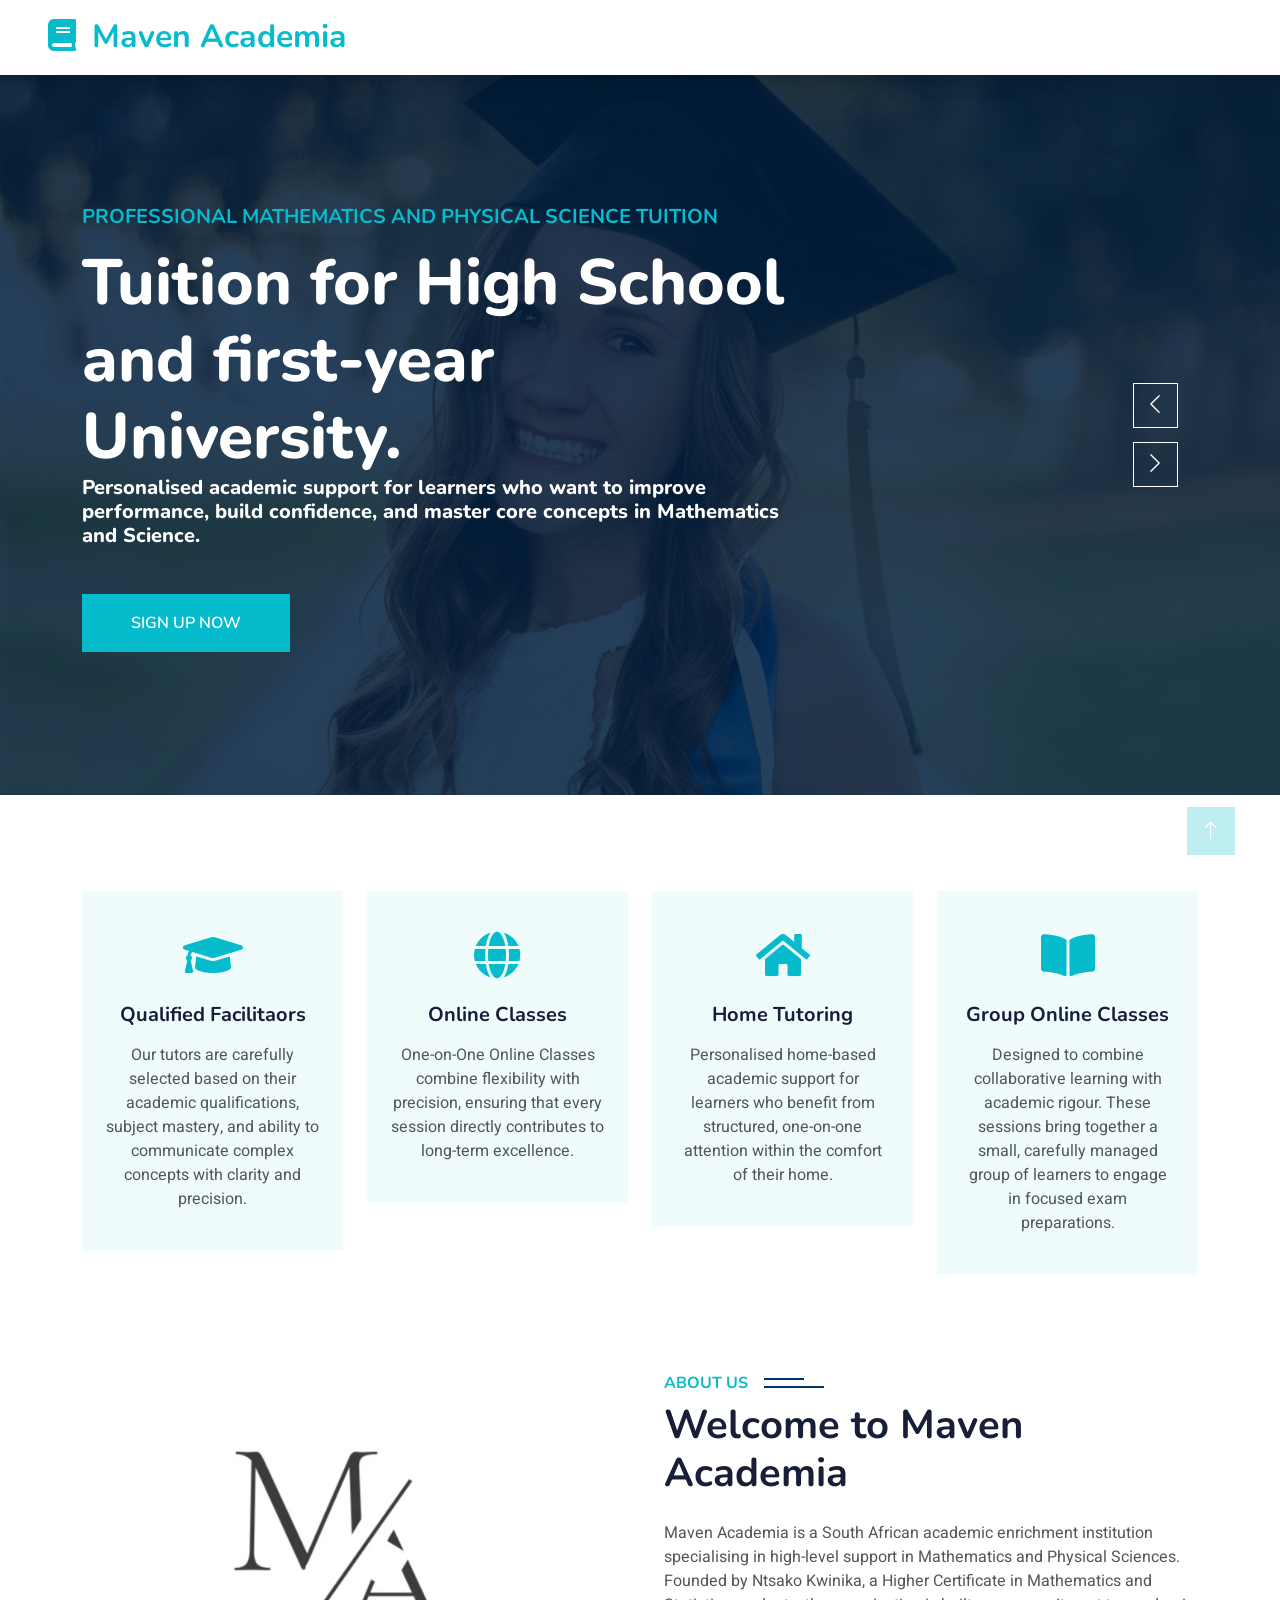
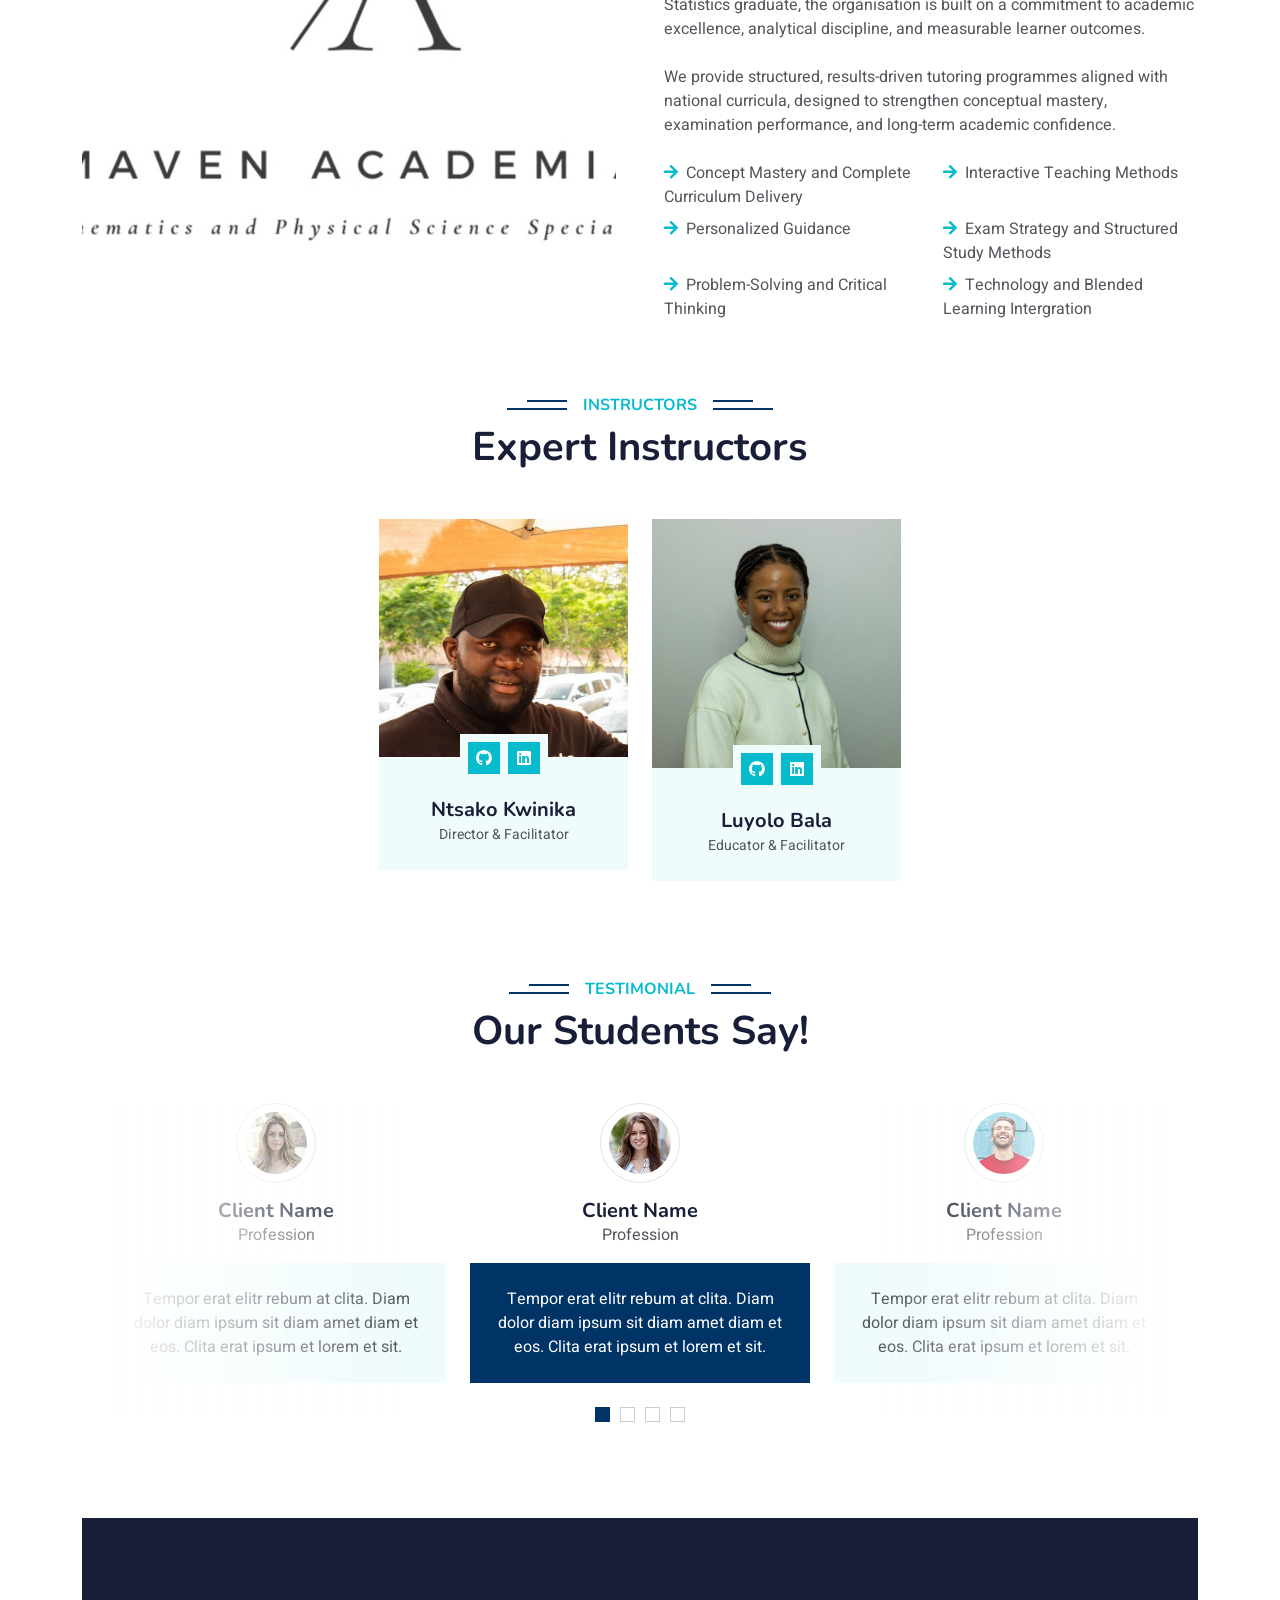
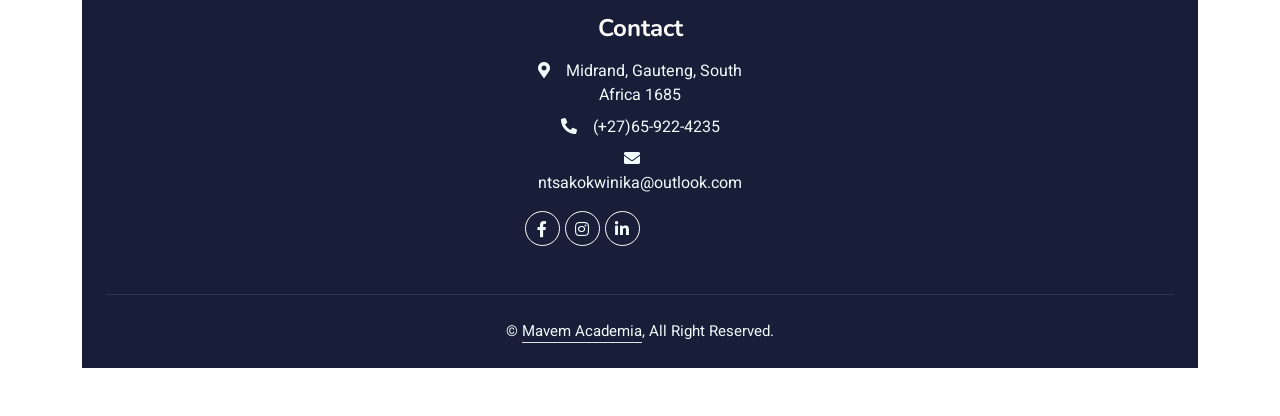
<file: index.html>
<!DOCTYPE html>
<html lang="en">

<head>
    <meta charset="utf-8">
    <title>Maven Academia</title>
    <meta content="width=device-width, initial-scale=1.0" name="viewport">
    <meta content="" name="keywords">
    <meta content="" name="description">

    <!-- Favicon -->
    <link href="img/favicon.ico" rel="icon">

    <!-- Google Web Fonts -->
    <link rel="preconnect" href="https://fonts.googleapis.com">
    <link rel="preconnect" href="https://fonts.gstatic.com" crossorigin>
    <link href="https://fonts.googleapis.com/css2?family=Heebo:wght@400;500;600&family=Nunito:wght@600;700;800&display=swap" rel="stylesheet">

    <!-- Icon Font Stylesheet -->
    <link href="https://cdnjs.cloudflare.com/ajax/libs/font-awesome/5.10.0/css/all.min.css" rel="stylesheet">
    <link href="https://cdn.jsdelivr.net/npm/bootstrap-icons@1.4.1/font/bootstrap-icons.css" rel="stylesheet">

    <!-- Libraries Stylesheet -->
    <link href="lib/animate/animate.min.css" rel="stylesheet">
    <link href="lib/owlcarousel/assets/owl.carousel.min.css" rel="stylesheet">

    <!-- Customized Bootstrap Stylesheet -->
    <link href="css/bootstrap.min.css" rel="stylesheet">

    <!-- Template Stylesheet -->
    <link href="css/style.css" rel="stylesheet">
</head>

<body>
    <!-- Spinner Start -->
    <div id="spinner" class="show bg-white position-fixed translate-middle w-100 vh-100 top-50 start-50 d-flex align-items-center justify-content-center">
        <div class="spinner-border text-primary" style="width: 3rem; height: 3rem;" role="status">
            <span class="sr-only">Loading...</span>
        </div>
    </div>
    <!-- Spinner End -->


    <!-- Navbar Start -->
    <nav class="navbar navbar-expand-lg bg-white navbar-light shadow sticky-top p-0">
        <a href="index.html" class="navbar-brand d-flex align-items-center px-4 px-lg-5">
            <h2 class="m-0 text-primary"><i class="fa fa-book me-3"></i>Maven Academia</h2>
        </a>
    </nav>
    <!-- Navbar End -->


    <!-- Carousel Start -->
    <div class="container-fluid p-0 mb-5">
        <div class="owl-carousel header-carousel position-relative">
            <div class="owl-carousel-item position-relative">
                <img class="img-fluid" src="img/carousel-1.jpg" alt="">
                <div class="position-absolute top-0 start-0 w-100 h-100 d-flex align-items-center" style="background: rgba(0, 31, 63, 0.85);">
                    <div class="container">
                        <div class="row justify-content-start">
                            <div class="col-sm-10 col-lg-8">
                                <h5 class="text-primary text-uppercase mb-3 animated slideInDown">Professional Mathematics and Physical Science Tuition</h5>
                                <h1 class="display-3 text-white animated slideInDown">Tuition for High School and first-year University.</h1\>
                                <p class="fs-5 text-white mb-4 pb-2">Personalised academic support for learners who want to improve performance, build confidence, and master core concepts in Mathematics and Science.</p>
                                <a href="https://forms.office.com/r/ysrDGA5avc" class="btn btn-primary py-md-3 px-md-5 me-3 animated slideInLeft">SIGN UP NOW</a>
                            </div>
                        </div>
                    </div>
                </div>
            </div>
            <div class="owl-carousel-item position-relative">
                <img class="img-fluid" src="img/carousel-2.jpg" alt="">
                <div class="position-absolute top-0 start-0 w-100 h-100 d-flex align-items-center" style="background: rgba(24, 29, 56, .7);">
                    <div class="container">
                        <div class="row justify-content-start">
                            <div class="col-sm-10 col-lg-8">
                                <h5 class="text-primary text-uppercase mb-3 animated slideInDown">One-on-One at Home and Online Sessions.</h5>
                                <h1 class="display-3 text-white animated slideInDown">CAPS, IEB, Cambridge and GED </h1>
                                <p class="fs-5 text-white mb-4 pb-2">We deliver precise, curriculum-relevant academic support designed to maximise performance.</p>
                                <a href="https://forms.office.com/r/ysrDGA5avc" class="btn btn-light py-md-3 px-md-5 animated slideInRight">SIGN UP NOW</a>
                            </div>
                        </div>
                    </div>
                </div>
            </div>
        </div>
    </div>
    <!-- Carousel End -->


    <!-- Service Start -->
    <div class="container-xxl py-5">
        <div class="container">
            <div class="row g-4">
                <div class="col-lg-3 col-sm-6 wow fadeInUp" data-wow-delay="0.1s">
                    <div class="service-item text-center pt-3">
                        <div class="p-4">
                            <i class="fa fa-3x fa-graduation-cap text-primary mb-4"></i>
                            <h5 class="mb-3">Qualified Facilitaors</h5>
                            <p>Our tutors are carefully selected based on their academic qualifications, subject mastery, and ability to communicate complex concepts with clarity and precision.</p>
                        </div>
                    </div>
                </div>
                <div class="col-lg-3 col-sm-6 wow fadeInUp" data-wow-delay="0.3s">
                    <div class="service-item text-center pt-3">
                        <div class="p-4">
                            <i class="fa fa-3x fa-globe text-primary mb-4"></i>
                            <h5 class="mb-3">Online Classes</h5>
                            <p>One-on-One Online Classes combine flexibility with precision, ensuring that every session directly contributes to long-term excellence.</p>
                        </div>
                    </div>
                </div>
                <div class="col-lg-3 col-sm-6 wow fadeInUp" data-wow-delay="0.5s">
                    <div class="service-item text-center pt-3">
                        <div class="p-4">
                            <i class="fa fa-3x fa-home text-primary mb-4"></i>
                            <h5 class="mb-3">Home Tutoring</h5>
                            <p>Personalised home-based academic support for learners who benefit from structured, one-on-one attention within the comfort of their home.</p>
                        </div>
                    </div>
                </div>
                <div class="col-lg-3 col-sm-6 wow fadeInUp" data-wow-delay="0.7s">
                    <div class="service-item text-center pt-3">
                        <div class="p-4">
                            <i class="fa fa-3x fa-book-open text-primary mb-4"></i>
                            <h5 class="mb-3">Group Online Classes</h5>
                            <p>Designed to combine collaborative learning with academic rigour. These sessions bring together a small, carefully managed group of learners to engage in focused exam preparations.</p>
                        </div>
                    </div>
                </div>
            </div>
        </div>
    </div>
    <!-- Service End -->


    <!-- About Start -->
    <div class="container-xxl py-5">
        <div class="container">
            <div class="row g-5">
                <div class="col-lg-6 wow fadeInUp" data-wow-delay="0.1s" style="min-height: 400px;">
                    <div class="position-relative h-100">
                        <img class="img-fluid position-absolute w-100 h-100" src="img/maven_logo.jpg" alt="" style="object-fit: cover;">
                    </div>
                </div>
                <div class="col-lg-6 wow fadeInUp" data-wow-delay="0.3s">
                    <h6 class="section-title bg-white text-start text-primary pe-3">About Us</h6>
                    <h1 class="mb-4">Welcome to Maven Academia</h1>
                    <p class="mb-4">Maven Academia is a South African academic enrichment institution specialising in high-level support in Mathematics and Physical Sciences. Founded by Ntsako Kwinika, a Higher Certificate in Mathematics and Statistics graduate, the organisation is built on a commitment to academic excellence, analytical discipline, and measurable learner outcomes.</p>
                    <p class="mb-4">We provide structured, results-driven tutoring programmes aligned with national curricula, designed to strengthen conceptual mastery, examination performance, and long-term academic confidence.</p>
                    <div class="row gy-2 gx-4 mb-4">
                        <div class="col-sm-6">
                            <p class="mb-0"><i class="fa fa-arrow-right text-primary me-2"></i>Concept Mastery and Complete Curriculum Delivery</p>
                        </div>
                        <div class="col-sm-6">
                            <p class="mb-0"><i class="fa fa-arrow-right text-primary me-2"></i>Interactive Teaching Methods</p>
                        </div>
                        <div class="col-sm-6">
                            <p class="mb-0"><i class="fa fa-arrow-right text-primary me-2"></i>Personalized Guidance</p>
                        </div>
                        <div class="col-sm-6">
                            <p class="mb-0"><i class="fa fa-arrow-right text-primary me-2"></i>Exam Strategy and Structured Study Methods</p>
                        </div>
                        <div class="col-sm-6">
                            <p class="mb-0"><i class="fa fa-arrow-right text-primary me-2"></i>Problem-Solving and Critical Thinking </p>
                        </div>
                        <div class="col-sm-6">
                            <p class="mb-0"><i class="fa fa-arrow-right text-primary me-2"></i>Technology and Blended Learning Intergration</p>
                        </div>
            </div>
        </div>
    </div>
    <!-- About End -->

    <!-- Team Start -->
    <div class="container-xxl py-5">
        <div class="container">
            <div class="text-center wow fadeInUp" data-wow-delay="0.1s">
                <h6 class="section-title bg-white text-center text-primary px-3">Instructors</h6>
                <h1 class="mb-5">Expert Instructors</h1>
            </div>
            <div class="row g-4 justify-content-center">
                <div class="col-lg-3 col-md-6 wow fadeInUp" data-wow-delay="0.1s">
                    <div class="team-item bg-light">
                        <div class="overflow-hidden">
                            <img class="img-fluid" src="img/headshot.jpg" alt="">
                        </div>
                        <div class="position-relative d-flex justify-content-center" style="margin-top: -23px;">
                            <div class="bg-light d-flex justify-content-center pt-2 px-1">
                                <a class="btn btn-sm-square btn-primary mx-1" href="https://ntsakokwinika.github.io/kwinikantsako/"><i class="fab fa-github"></i></a>
                                <a class="btn btn-sm-square btn-primary mx-1" href="https://www.linkedin.com/in/ntsako-kwinika-77097719a?utm_source=share&utm_campaign=share_via&utm_content=profile&utm_medium=android_app"><i class="fab fa-linkedin"></i></a>
                            </div>
                        </div>
                        <div class="text-center p-4">
                            <h5 class="mb-0">Ntsako Kwinika</h5>
                            <small>Director & Facilitator</small>
                        </div>
                    </div>
                </div>
                <div class="col-lg-3 col-md-6 wow fadeInUp" data-wow-delay="0.3s">
                    <div class="team-item bg-light">
                        <div class="overflow-hidden">
                            <img class="img-fluid" src="img/luyolo.jpeg" alt="">
                        </div>
                        <div class="position-relative d-flex justify-content-center" style="margin-top: -23px;">
                            <div class="bg-light d-flex justify-content-center pt-2 px-1">
                                <a class="btn btn-sm-square btn-primary mx-1" href="https://ntsakokwinika.github.io/Bala/"><i class="fab fa-github"></i></a>
                                <a class="btn btn-sm-square btn-primary mx-1" href="https://www.linkedin.com/in/luyolo-bala-8b414634a?utm_source=share_via&utm_content=profile&utm_medium=member_android"><i class="fab fa-linkedin"></i></a>
                            </div>
                        </div>
                        <div class="text-center p-4">
                            <h5 class="mb-0">Luyolo Bala</h5>
                            <small>Educator & Facilitator</small>
                        </div>
                    </div>
                </div>
            </div>
        </div>
    </div>
    <!-- Team End -->


    <!-- Testimonial Start -->
    <div class="container-xxl py-5 wow fadeInUp" data-wow-delay="0.1s">
        <div class="container">
            <div class="text-center">
                <h6 class="section-title bg-white text-center text-primary px-3">Testimonial</h6>
                <h1 class="mb-5">Our Students Say!</h1>
            </div>
            <div class="owl-carousel testimonial-carousel position-relative">
                <div class="testimonial-item text-center">
                    <img class="border rounded-circle p-2 mx-auto mb-3" src="img/testimonial-1.jpg" style="width: 80px; height: 80px;">
                    <h5 class="mb-0">Client Name</h5>
                    <p>Profession</p>
                    <div class="testimonial-text bg-light text-center p-4">
                    <p class="mb-0">Tempor erat elitr rebum at clita. Diam dolor diam ipsum sit diam amet diam et eos. Clita erat ipsum et lorem et sit.</p>
                    </div>
                </div>
                <div class="testimonial-item text-center">
                    <img class="border rounded-circle p-2 mx-auto mb-3" src="img/testimonial-2.jpg" style="width: 80px; height: 80px;">
                    <h5 class="mb-0">Client Name</h5>
                    <p>Profession</p>
                    <div class="testimonial-text bg-light text-center p-4">
                    <p class="mb-0">Tempor erat elitr rebum at clita. Diam dolor diam ipsum sit diam amet diam et eos. Clita erat ipsum et lorem et sit.</p>
                    </div>
                </div>
                <div class="testimonial-item text-center">
                    <img class="border rounded-circle p-2 mx-auto mb-3" src="img/testimonial-3.jpg" style="width: 80px; height: 80px;">
                    <h5 class="mb-0">Client Name</h5>
                    <p>Profession</p>
                    <div class="testimonial-text bg-light text-center p-4">
                    <p class="mb-0">Tempor erat elitr rebum at clita. Diam dolor diam ipsum sit diam amet diam et eos. Clita erat ipsum et lorem et sit.</p>
                    </div>
                </div>
                <div class="testimonial-item text-center">
                    <img class="border rounded-circle p-2 mx-auto mb-3" src="img/testimonial-4.jpg" style="width: 80px; height: 80px;">
                    <h5 class="mb-0">Client Name</h5>
                    <p>Profession</p>
                    <div class="testimonial-text bg-light text-center p-4">
                    <p class="mb-0">Tempor erat elitr rebum at clita. Diam dolor diam ipsum sit diam amet diam et eos. Clita erat ipsum et lorem et sit.</p>
                    </div>
                </div>
            </div>
        </div>
    </div>
    <!-- Testimonial End -->
        

    <!-- Footer Start -->
    <div class="container-fluid bg-dark text-light footer pt-5 mt-5 wow fadeIn" data-wow-delay="0.1s">
        <div class="container py-5">
            <div class="row g-5 justify-content-center text-center">
                <div class="col-lg-3 col-md-6">
                    <h4 class="text-white mb-3">Contact</h4>
                    <p class="mb-2"><i class="fa fa-map-marker-alt me-3"></i>Midrand, Gauteng, South Africa 1685</p>
                    <p class="mb-2"><i class="fa fa-phone-alt me-3"></i>(+27)65-922-4235</p>
                    <p class="mb-2"><i class="fa fa-envelope me-3"></i>ntsakokwinika@outlook.com</p>
                    <div class="d-flex pt-2">
                        <a class="btn btn-outline-light btn-social" href=""><i class="fab fa-facebook-f"></i></a>
                        <a class="btn btn-outline-light btn-social" href="https://www.instagram.com/mavenacademia?igsh=MTkycTlrcHlhanlyYg=="><i class="fab fa-instagram"></i></a>
                        <a class="btn btn-outline-light btn-social" href="https://www.linkedin.com/company/maven-academia/"><i class="fab fa-linkedin-in"></i></a>
                    </div>
                </div>
            </div>
        </div>
        <div class="container">
            <div class="copyright">
                <div class="row">
                    <div class="col-md-12 text-center mb-3 mb-md-0">
                        &copy; <a class="border-bottom" href="#">Mavem Academia</a>, All Right Reserved.
                    </div>
                </div>
            </div>
        </div>
    </div>
    <!-- Footer End -->


    <!-- Back to Top -->
    <a href="#" class="btn btn-lg btn-primary btn-lg-square back-to-top"><i class="bi bi-arrow-up"></i></a>


    <!-- JavaScript Libraries -->
    <script src="https://code.jquery.com/jquery-3.4.1.min.js"></script>
    <script src="https://cdn.jsdelivr.net/npm/bootstrap@5.0.0/dist/js/bootstrap.bundle.min.js"></script>
    <script src="lib/wow/wow.min.js"></script>
    <script src="lib/easing/easing.min.js"></script>
    <script src="lib/waypoints/waypoints.min.js"></script>
    <script src="lib/owlcarousel/owl.carousel.min.js"></script>

    <!-- Template Javascript -->
    <script src="js/main.js"></script>
</body>


</html>
</file>
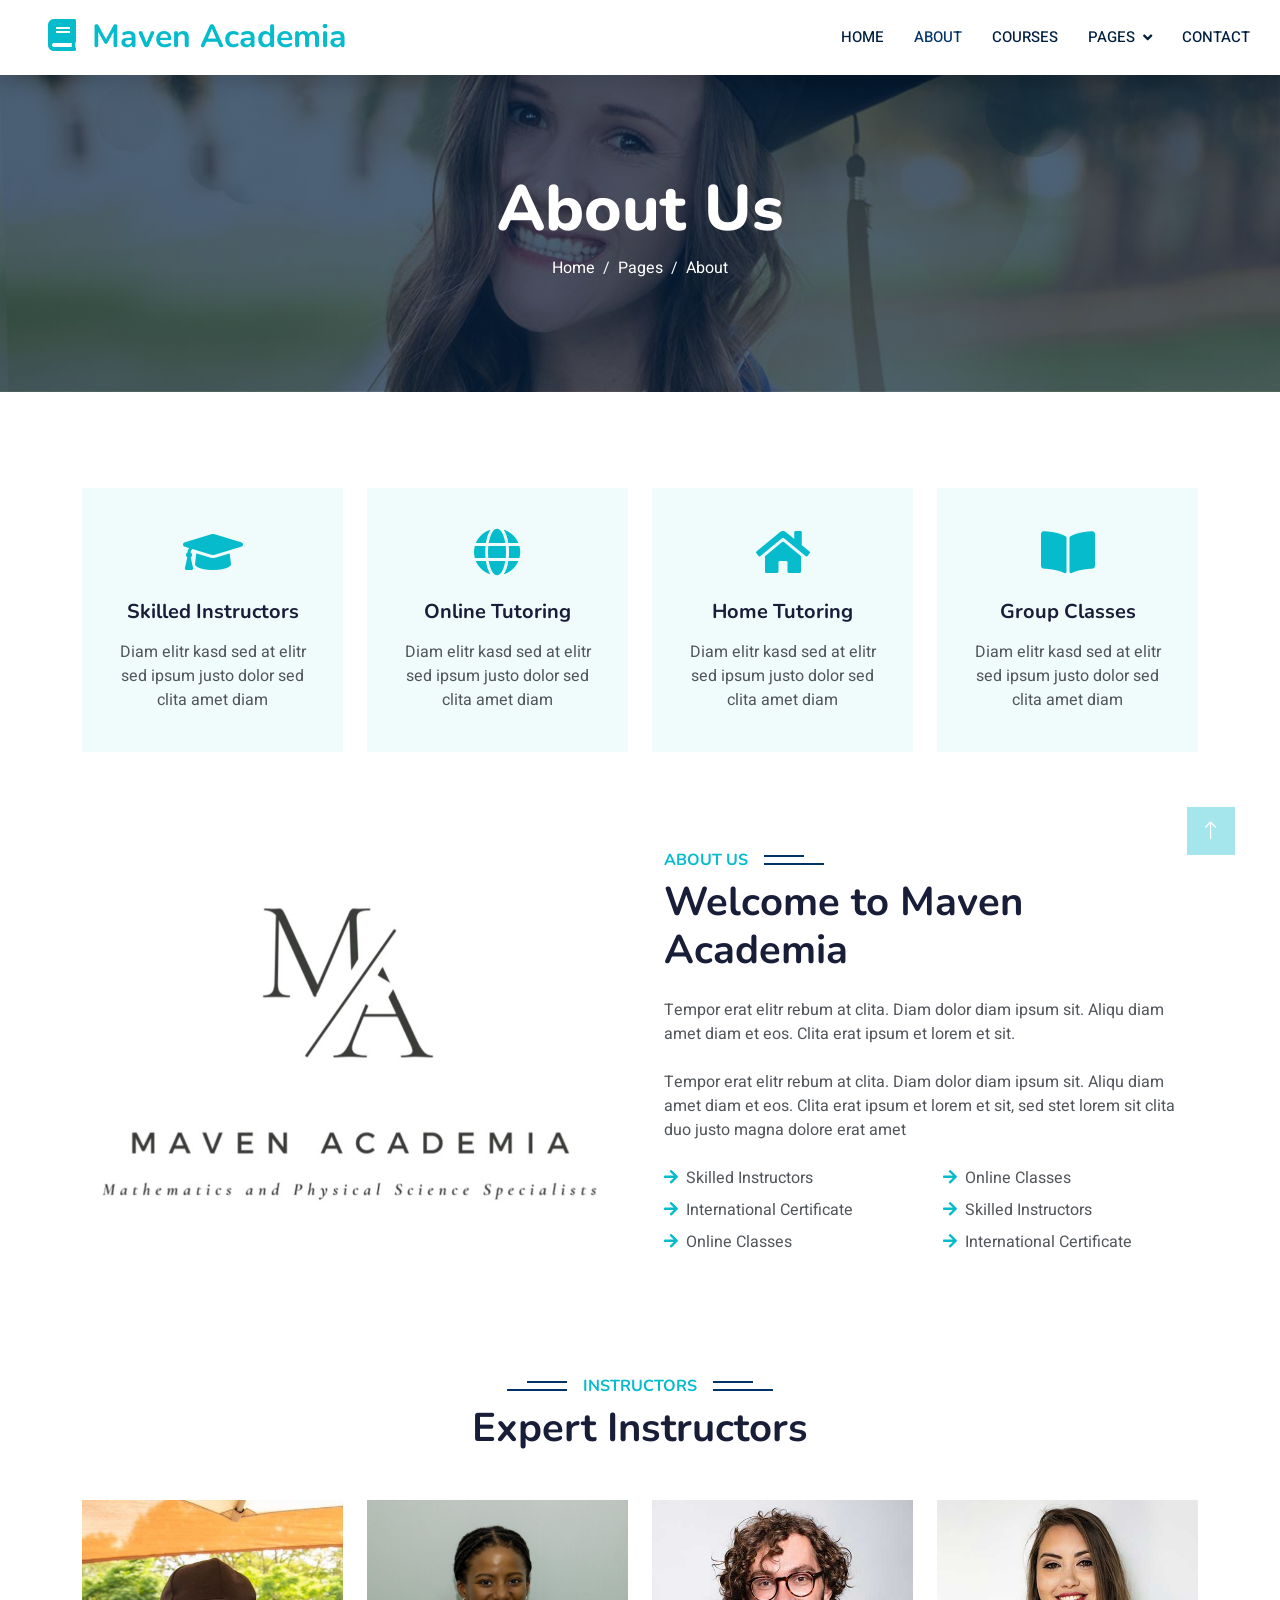
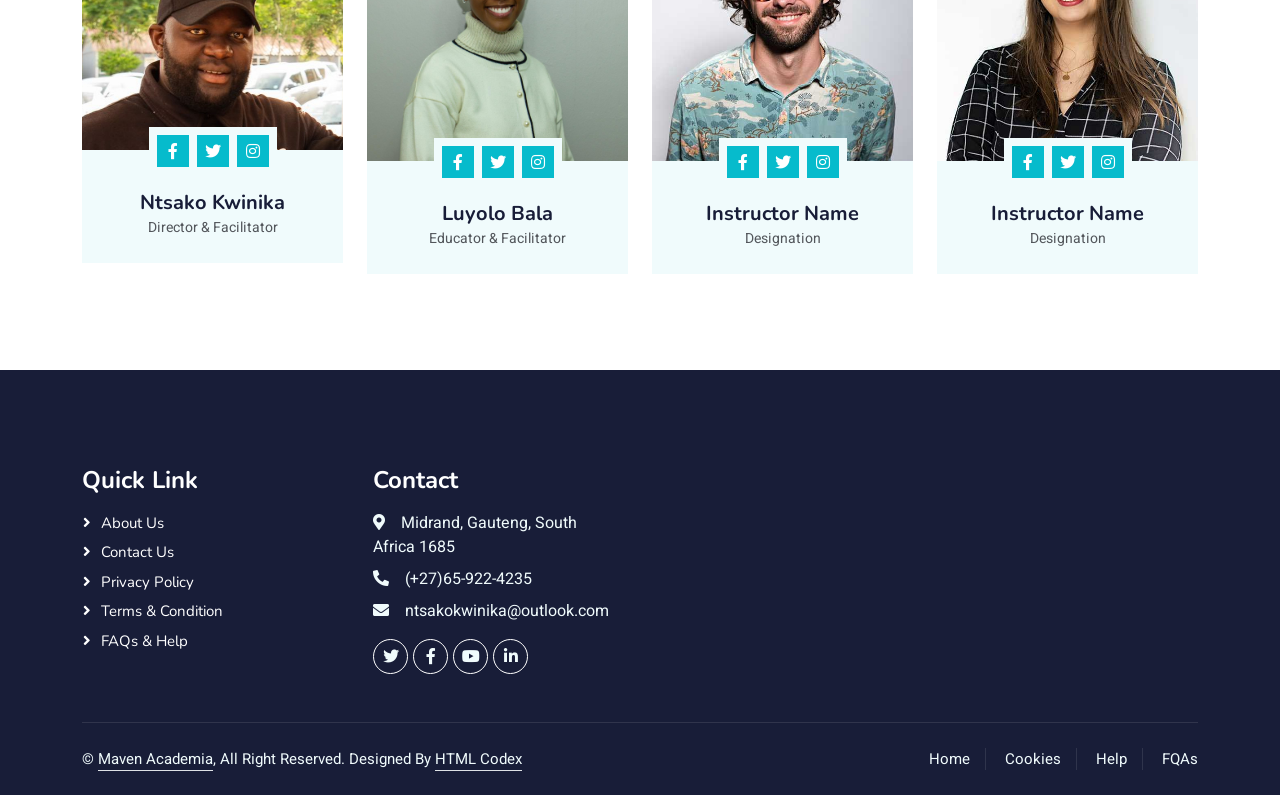
<file: about.html>
<!DOCTYPE html>
<html lang="en">

<head>
    <meta charset="utf-8">
    <title>Maven Academia</title>
    <meta content="width=device-width, initial-scale=1.0" name="viewport">
    <meta content="" name="keywords">
    <meta content="" name="description">

    <!-- Favicon -->
    <link href="img/favicon.ico" rel="icon">

    <!-- Google Web Fonts -->
    <link rel="preconnect" href="https://fonts.googleapis.com">
    <link rel="preconnect" href="https://fonts.gstatic.com" crossorigin>
    <link href="https://fonts.googleapis.com/css2?family=Heebo:wght@400;500;600&family=Nunito:wght@600;700;800&display=swap" rel="stylesheet">

    <!-- Icon Font Stylesheet -->
    <link href="https://cdnjs.cloudflare.com/ajax/libs/font-awesome/5.10.0/css/all.min.css" rel="stylesheet">
    <link href="https://cdn.jsdelivr.net/npm/bootstrap-icons@1.4.1/font/bootstrap-icons.css" rel="stylesheet">

    <!-- Libraries Stylesheet -->
    <link href="lib/animate/animate.min.css" rel="stylesheet">
    <link href="lib/owlcarousel/assets/owl.carousel.min.css" rel="stylesheet">

    <!-- Customized Bootstrap Stylesheet -->
    <link href="css/bootstrap.min.css" rel="stylesheet">

    <!-- Template Stylesheet -->
    <link href="css/style.css" rel="stylesheet">
</head>

<body>
    <!-- Spinner Start -->
    <div id="spinner" class="show bg-white position-fixed translate-middle w-100 vh-100 top-50 start-50 d-flex align-items-center justify-content-center">
        <div class="spinner-border text-primary" style="width: 3rem; height: 3rem;" role="status">
            <span class="sr-only">Loading...</span>
        </div>
    </div>
    <!-- Spinner End -->


    <!-- Navbar Start -->
    <nav class="navbar navbar-expand-lg bg-white navbar-light shadow sticky-top p-0">
        <a href="index.html" class="navbar-brand d-flex align-items-center px-4 px-lg-5">
            <h2 class="m-0 text-primary"><i class="fa fa-book me-3"></i>Maven Academia</h2>
        </a>
        <button type="button" class="navbar-toggler me-4" data-bs-toggle="collapse" data-bs-target="#navbarCollapse">
            <span class="navbar-toggler-icon"></span>
        </button>
        <div class="collapse navbar-collapse" id="navbarCollapse">
            <div class="navbar-nav ms-auto p-4 p-lg-0">
                <a href="index.html" class="nav-item nav-link">Home</a>
                <a href="about.html" class="nav-item nav-link active">About</a>
                <a href="courses.html" class="nav-item nav-link">Courses</a>
                <div class="nav-item dropdown">
                    <a href="#" class="nav-link dropdown-toggle" data-bs-toggle="dropdown">Pages</a>
                    <div class="dropdown-menu fade-down m-0">
                        <a href="team.html" class="dropdown-item">Our Team</a>
                        <a href="testimonial.html" class="dropdown-item">Testimonial</a>
                    </div>
                </div>
                <a href="contact.html" class="nav-item nav-link">Contact</a>
    </nav>
    <!-- Navbar End -->


    <!-- Header Start -->
    <div class="container-fluid bg-primary py-5 mb-5 page-header">
        <div class="container py-5">
            <div class="row justify-content-center">
                <div class="col-lg-10 text-center">
                    <h1 class="display-3 text-white animated slideInDown">About Us</h1>
                    <nav aria-label="breadcrumb">
                        <ol class="breadcrumb justify-content-center">
                            <li class="breadcrumb-item"><a class="text-white" href="#">Home</a></li>
                            <li class="breadcrumb-item"><a class="text-white" href="#">Pages</a></li>
                            <li class="breadcrumb-item text-white active" aria-current="page">About</li>
                        </ol>
                    </nav>
                </div>
            </div>
        </div>
    </div>
    <!-- Header End -->


    <!-- Service Start -->
    <div class="container-xxl py-5">
        <div class="container">
            <div class="row g-4">
                <div class="col-lg-3 col-sm-6 wow fadeInUp" data-wow-delay="0.1s">
                    <div class="service-item text-center pt-3">
                        <div class="p-4">
                            <i class="fa fa-3x fa-graduation-cap text-primary mb-4"></i>
                            <h5 class="mb-3">Skilled Instructors</h5>
                            <p>Diam elitr kasd sed at elitr sed ipsum justo dolor sed clita amet diam</p>
                        </div>
                    </div>
                </div>
                <div class="col-lg-3 col-sm-6 wow fadeInUp" data-wow-delay="0.3s">
                    <div class="service-item text-center pt-3">
                        <div class="p-4">
                            <i class="fa fa-3x fa-globe text-primary mb-4"></i>
                            <h5 class="mb-3">Online Tutoring</h5>
                            <p>Diam elitr kasd sed at elitr sed ipsum justo dolor sed clita amet diam</p>
                        </div>
                    </div>
                </div>
                <div class="col-lg-3 col-sm-6 wow fadeInUp" data-wow-delay="0.5s">
                    <div class="service-item text-center pt-3">
                        <div class="p-4">
                            <i class="fa fa-3x fa-home text-primary mb-4"></i>
                            <h5 class="mb-3">Home Tutoring</h5>
                            <p>Diam elitr kasd sed at elitr sed ipsum justo dolor sed clita amet diam</p>
                        </div>
                    </div>
                </div>
                <div class="col-lg-3 col-sm-6 wow fadeInUp" data-wow-delay="0.7s">
                    <div class="service-item text-center pt-3">
                        <div class="p-4">
                            <i class="fa fa-3x fa-book-open text-primary mb-4"></i>
                            <h5 class="mb-3">Group Classes</h5>
                            <p>Diam elitr kasd sed at elitr sed ipsum justo dolor sed clita amet diam</p>
                        </div>
                    </div>
                </div>
            </div>
        </div>
    </div>
    <!-- Service End -->


    <!-- About Start -->
    <div class="container-xxl py-5">
        <div class="container">
            <div class="row g-5">
                <div class="col-lg-6 wow fadeInUp" data-wow-delay="0.1s" style="min-height: 400px;">
                    <div class="position-relative h-100">
                        <img class="img-fluid position-absolute w-100 h-100" src="img/maven_logo.jpg" alt="" style="object-fit: cover;">
                    </div>
                </div>
                <div class="col-lg-6 wow fadeInUp" data-wow-delay="0.3s">
                    <h6 class="section-title bg-white text-start text-primary pe-3">About Us</h6>
                    <h1 class="mb-4">Welcome to Maven Academia</h1>
                    <p class="mb-4">Tempor erat elitr rebum at clita. Diam dolor diam ipsum sit. Aliqu diam amet diam et eos. Clita erat ipsum et lorem et sit.</p>
                    <p class="mb-4">Tempor erat elitr rebum at clita. Diam dolor diam ipsum sit. Aliqu diam amet diam et eos. Clita erat ipsum et lorem et sit, sed stet lorem sit clita duo justo magna dolore erat amet</p>
                    <div class="row gy-2 gx-4 mb-4">
                        <div class="col-sm-6">
                            <p class="mb-0"><i class="fa fa-arrow-right text-primary me-2"></i>Skilled Instructors</p>
                        </div>
                        <div class="col-sm-6">
                            <p class="mb-0"><i class="fa fa-arrow-right text-primary me-2"></i>Online Classes</p>
                        </div>
                        <div class="col-sm-6">
                            <p class="mb-0"><i class="fa fa-arrow-right text-primary me-2"></i>International Certificate</p>
                        </div>
                        <div class="col-sm-6">
                            <p class="mb-0"><i class="fa fa-arrow-right text-primary me-2"></i>Skilled Instructors</p>
                        </div>
                        <div class="col-sm-6">
                            <p class="mb-0"><i class="fa fa-arrow-right text-primary me-2"></i>Online Classes</p>
                        </div>
                        <div class="col-sm-6">
                            <p class="mb-0"><i class="fa fa-arrow-right text-primary me-2"></i>International Certificate</p>
                        </div>
                    </div>
                </div>
            </div>
        </div>
    </div>
    <!-- About End -->


    <!-- Team Start -->
    <div class="container-xxl py-5">
        <div class="container">
            <div class="text-center wow fadeInUp" data-wow-delay="0.1s">
                <h6 class="section-title bg-white text-center text-primary px-3">Instructors</h6>
                <h1 class="mb-5">Expert Instructors</h1>
            </div>
            <div class="row g-4">
                <div class="col-lg-3 col-md-6 wow fadeInUp" data-wow-delay="0.1s">
                    <div class="team-item bg-light">
                        <div class="overflow-hidden">
                            <img class="img-fluid" src="img/headshot.jpg" alt="">
                        </div>
                        <div class="position-relative d-flex justify-content-center" style="margin-top: -23px;">
                            <div class="bg-light d-flex justify-content-center pt-2 px-1">
                                <a class="btn btn-sm-square btn-primary mx-1" href=""><i class="fab fa-facebook-f"></i></a>
                                <a class="btn btn-sm-square btn-primary mx-1" href=""><i class="fab fa-twitter"></i></a>
                                <a class="btn btn-sm-square btn-primary mx-1" href=""><i class="fab fa-instagram"></i></a>
                            </div>
                        </div>
                        <div class="text-center p-4">
                            <h5 class="mb-0">Ntsako Kwinika</h5>
                            <small>Director & Facilitator</small>
                        </div>
                    </div>
                </div>
                <div class="col-lg-3 col-md-6 wow fadeInUp" data-wow-delay="0.3s">
                    <div class="team-item bg-light">
                        <div class="overflow-hidden">
                            <img class="img-fluid" src="img/luyolo.jpeg" alt="">
                        </div>
                        <div class="position-relative d-flex justify-content-center" style="margin-top: -23px;">
                            <div class="bg-light d-flex justify-content-center pt-2 px-1">
                                <a class="btn btn-sm-square btn-primary mx-1" href=""><i class="fab fa-facebook-f"></i></a>
                                <a class="btn btn-sm-square btn-primary mx-1" href=""><i class="fab fa-twitter"></i></a>
                                <a class="btn btn-sm-square btn-primary mx-1" href=""><i class="fab fa-instagram"></i></a>
                            </div>
                        </div>
                        <div class="text-center p-4">
                            <h5 class="mb-0">Luyolo Bala</h5>
                            <small>Educator & Facilitator</small>
                        </div>
                    </div>
                </div>
                <div class="col-lg-3 col-md-6 wow fadeInUp" data-wow-delay="0.5s">
                    <div class="team-item bg-light">
                        <div class="overflow-hidden">
                            <img class="img-fluid" src="img/team-3.jpg" alt="">
                        </div>
                        <div class="position-relative d-flex justify-content-center" style="margin-top: -23px;">
                            <div class="bg-light d-flex justify-content-center pt-2 px-1">
                                <a class="btn btn-sm-square btn-primary mx-1" href=""><i class="fab fa-facebook-f"></i></a>
                                <a class="btn btn-sm-square btn-primary mx-1" href=""><i class="fab fa-twitter"></i></a>
                                <a class="btn btn-sm-square btn-primary mx-1" href=""><i class="fab fa-instagram"></i></a>
                            </div>
                        </div>
                        <div class="text-center p-4">
                            <h5 class="mb-0">Instructor Name</h5>
                            <small>Designation</small>
                        </div>
                    </div>
                </div>
                <div class="col-lg-3 col-md-6 wow fadeInUp" data-wow-delay="0.7s">
                    <div class="team-item bg-light">
                        <div class="overflow-hidden">
                            <img class="img-fluid" src="img/team-4.jpg" alt="">
                        </div>
                        <div class="position-relative d-flex justify-content-center" style="margin-top: -23px;">
                            <div class="bg-light d-flex justify-content-center pt-2 px-1">
                                <a class="btn btn-sm-square btn-primary mx-1" href=""><i class="fab fa-facebook-f"></i></a>
                                <a class="btn btn-sm-square btn-primary mx-1" href=""><i class="fab fa-twitter"></i></a>
                                <a class="btn btn-sm-square btn-primary mx-1" href=""><i class="fab fa-instagram"></i></a>
                            </div>
                        </div>
                        <div class="text-center p-4">
                            <h5 class="mb-0">Instructor Name</h5>
                            <small>Designation</small>
                        </div>
                    </div>
                </div>
            </div>
        </div>
    </div>
    <!-- Team End -->
        

    <!-- Footer Start -->
    <div class="container-fluid bg-dark text-light footer pt-5 mt-5 wow fadeIn" data-wow-delay="0.1s">
        <div class="container py-5">
            <div class="row g-5">
                <div class="col-lg-3 col-md-6">
                    <h4 class="text-white mb-3">Quick Link</h4>
                    <a class="btn btn-link" href="">About Us</a>
                    <a class="btn btn-link" href="">Contact Us</a>
                    <a class="btn btn-link" href="">Privacy Policy</a>
                    <a class="btn btn-link" href="">Terms & Condition</a>
                    <a class="btn btn-link" href="">FAQs & Help</a>
                </div>
                <div class="col-lg-3 col-md-6">
                    <h4 class="text-white mb-3">Contact</h4>
                    <p class="mb-2"><i class="fa fa-map-marker-alt me-3"></i>Midrand, Gauteng, South Africa 1685</p>
                    <p class="mb-2"><i class="fa fa-phone-alt me-3"></i>(+27)65-922-4235</p>
                    <p class="mb-2"><i class="fa fa-envelope me-3"></i>ntsakokwinika@outlook.com</p>
                    <div class="d-flex pt-2">
                        <a class="btn btn-outline-light btn-social" href=""><i class="fab fa-twitter"></i></a>
                        <a class="btn btn-outline-light btn-social" href=""><i class="fab fa-facebook-f"></i></a>
                        <a class="btn btn-outline-light btn-social" href=""><i class="fab fa-youtube"></i></a>
                        <a class="btn btn-outline-light btn-social" href=""><i class="fab fa-linkedin-in"></i></a>
                    </div>
                </div>
            </div>
        </div>
        <div class="container">
            <div class="copyright">
                <div class="row">
                    <div class="col-md-6 text-center text-md-start mb-3 mb-md-0">
                        &copy; <a class="border-bottom" href="#">Maven Academia</a>, All Right Reserved.

                        <!--/*** The author’s attribution link must remain intact in the template. ***/-->
                        <!--/*** If you wish to remove this credit link, please purchase the Pro Version . ***/-->
                        Designed By <a class="border-bottom" href="https://htmlcodex.com">HTML Codex</a>
                    </div>
                    <div class="col-md-6 text-center text-md-end">
                        <div class="footer-menu">
                            <a href="">Home</a>
                            <a href="">Cookies</a>
                            <a href="">Help</a>
                            <a href="">FQAs</a>
                        </div>
                    </div>
                </div>
            </div>
        </div>
    </div>
    <!-- Footer End -->


    <!-- Back to Top -->
    <a href="#" class="btn btn-lg btn-primary btn-lg-square back-to-top"><i class="bi bi-arrow-up"></i></a>


    <!-- JavaScript Libraries -->
    <script src="https://code.jquery.com/jquery-3.4.1.min.js"></script>
    <script src="https://cdn.jsdelivr.net/npm/bootstrap@5.0.0/dist/js/bootstrap.bundle.min.js"></script>
    <script src="lib/wow/wow.min.js"></script>
    <script src="lib/easing/easing.min.js"></script>
    <script src="lib/waypoints/waypoints.min.js"></script>
    <script src="lib/owlcarousel/owl.carousel.min.js"></script>

    <!-- Template Javascript -->
    <script src="js/main.js"></script>
</body>


</html>
</file>
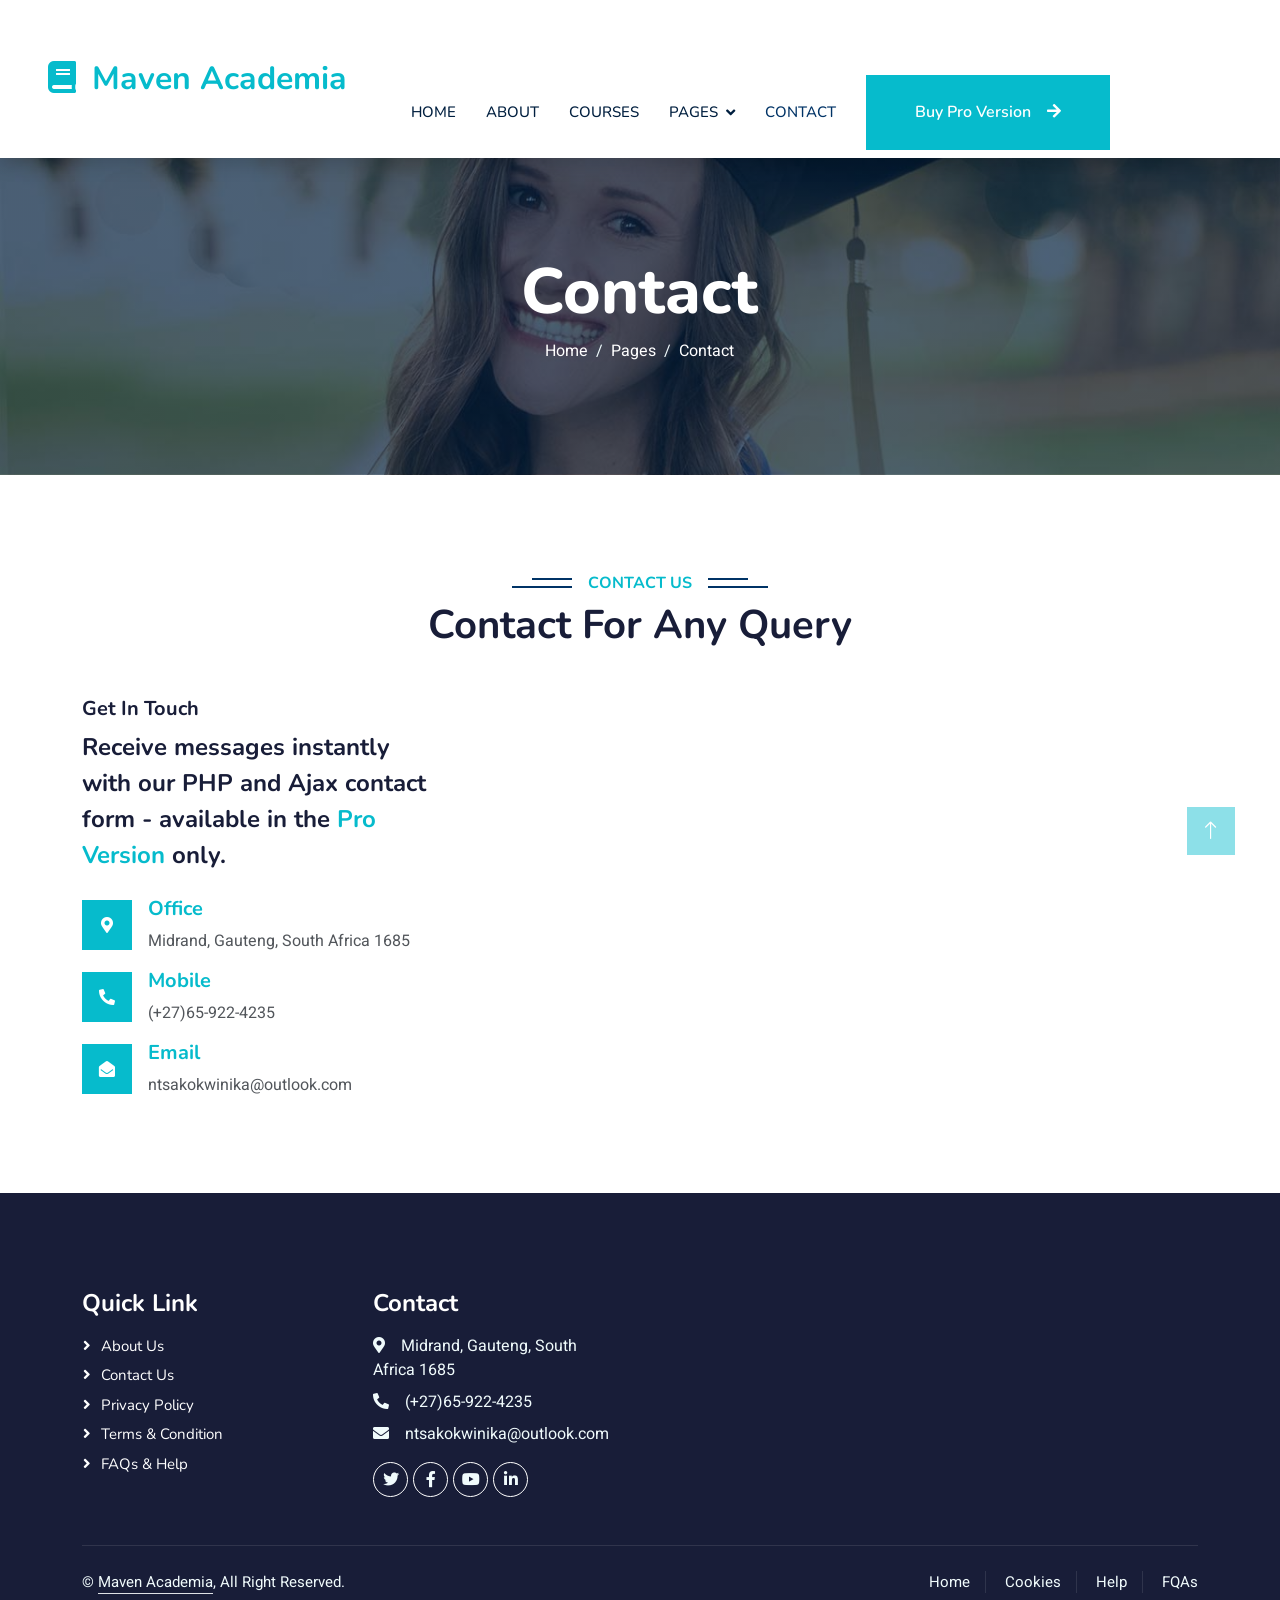
<file: contact.html>
<!DOCTYPE html>
<html lang="en">

<head>
    <meta charset="utf-8">
    <title>Maven Academia</title>
    <meta content="width=device-width, initial-scale=1.0" name="viewport">
    <meta content="" name="keywords">
    <meta content="" name="description">

    <!-- Favicon -->
    <link href="img/favicon.ico" rel="icon">

    <!-- Google Web Fonts -->
    <link rel="preconnect" href="https://fonts.googleapis.com">
    <link rel="preconnect" href="https://fonts.gstatic.com" crossorigin>
    <link href="https://fonts.googleapis.com/css2?family=Heebo:wght@400;500;600&family=Nunito:wght@600;700;800&display=swap" rel="stylesheet">

    <!-- Icon Font Stylesheet -->
    <link href="https://cdnjs.cloudflare.com/ajax/libs/font-awesome/5.10.0/css/all.min.css" rel="stylesheet">
    <link href="https://cdn.jsdelivr.net/npm/bootstrap-icons@1.4.1/font/bootstrap-icons.css" rel="stylesheet">

    <!-- Libraries Stylesheet -->
    <link href="lib/animate/animate.min.css" rel="stylesheet">
    <link href="lib/owlcarousel/assets/owl.carousel.min.css" rel="stylesheet">

    <!-- Customized Bootstrap Stylesheet -->
    <link href="css/bootstrap.min.css" rel="stylesheet">

    <!-- Template Stylesheet -->
    <link href="css/style.css" rel="stylesheet">
</head>

<body>
    <!-- Spinner Start -->
    <div id="spinner" class="show bg-white position-fixed translate-middle w-100 vh-100 top-50 start-50 d-flex align-items-center justify-content-center">
        <div class="spinner-border text-primary" style="width: 3rem; height: 3rem;" role="status">
            <span class="sr-only">Loading...</span>
        </div>
    </div>
    <!-- Spinner End -->


    <!-- Navbar Start -->
    <nav class="navbar navbar-expand-lg bg-white navbar-light shadow sticky-top p-0">
        <a href="index.html" class="navbar-brand d-flex align-items-center px-4 px-lg-5">
            <h2 class="m-0 text-primary"><i class="fa fa-book me-3"></i>Maven Academia<h2>
        </a>
        <button type="button" class="navbar-toggler me-4" data-bs-toggle="collapse" data-bs-target="#navbarCollapse">
            <span class="navbar-toggler-icon"></span>
        </button>
        <div class="collapse navbar-collapse" id="navbarCollapse">
            <div class="navbar-nav ms-auto p-4 p-lg-0">
                <a href="index.html" class="nav-item nav-link">Home</a>
                <a href="about.html" class="nav-item nav-link">About</a>
                <a href="courses.html" class="nav-item nav-link">Courses</a>
                <div class="nav-item dropdown">
                    <a href="#" class="nav-link dropdown-toggle" data-bs-toggle="dropdown">Pages</a>
                    <div class="dropdown-menu fade-down m-0">
                        <a href="team.html" class="dropdown-item">Our Team</a>
                        <a href="testimonial.html" class="dropdown-item">Testimonial</a>
                    </div>
                </div>
                <a href="contact.html" class="nav-item nav-link active">Contact</a>
            </div>
            <a href="https://htmlcodex.com/downloading/?item=2151" class="btn btn-primary py-4 px-lg-5 d-none d-lg-block">Buy Pro Version<i class="fa fa-arrow-right ms-3"></i></a>
        </div>
    </nav>
    <!-- Navbar End -->


    <!-- Header Start -->
    <div class="container-fluid bg-primary py-5 mb-5 page-header">
        <div class="container py-5">
            <div class="row justify-content-center">
                <div class="col-lg-10 text-center">
                    <h1 class="display-3 text-white animated slideInDown">Contact</h1>
                    <nav aria-label="breadcrumb">
                        <ol class="breadcrumb justify-content-center">
                            <li class="breadcrumb-item"><a class="text-white" href="#">Home</a></li>
                            <li class="breadcrumb-item"><a class="text-white" href="#">Pages</a></li>
                            <li class="breadcrumb-item text-white active" aria-current="page">Contact</li>
                        </ol>
                    </nav>
                </div>
            </div>
        </div>
    </div>
    <!-- Header End -->


    <!-- Contact Start -->
    <div class="container-xxl py-5">
        <div class="container">
            <div class="text-center wow fadeInUp" data-wow-delay="0.1s">
                <h6 class="section-title bg-white text-center text-primary px-3">Contact Us</h6>
                <h1 class="mb-5">Contact For Any Query</h1>
            </div>
            <div class="row g-4">
                <div class="col-lg-4 col-md-6 wow fadeInUp" data-wow-delay="0.1s">
                    <h5>Get In Touch</h5>
                    <h4 class="mb-4 lh-base">Receive messages instantly with our PHP and Ajax contact form - available in the <a href="https://htmlcodex.com/downloading/?item=2151">Pro Version</a> only.</h4>
                    <div class="d-flex align-items-center mb-3">
                        <div class="d-flex align-items-center justify-content-center flex-shrink-0 bg-primary" style="width: 50px; height: 50px;">
                            <i class="fa fa-map-marker-alt text-white"></i>
                        </div>
                        <div class="ms-3">
                            <h5 class="text-primary">Office</h5>
                            <p class="mb-0">Midrand, Gauteng, South Africa 1685</p>
                        </div>
                    </div>
                    <div class="d-flex align-items-center mb-3">
                        <div class="d-flex align-items-center justify-content-center flex-shrink-0 bg-primary" style="width: 50px; height: 50px;">
                            <i class="fa fa-phone-alt text-white"></i>
                        </div>
                        <div class="ms-3">
                            <h5 class="text-primary">Mobile</h5>
                            <p class="mb-0">(+27)65-922-4235</p>
                        </div>
                    </div>
                    <div class="d-flex align-items-center">
                        <div class="d-flex align-items-center justify-content-center flex-shrink-0 bg-primary" style="width: 50px; height: 50px;">
                            <i class="fa fa-envelope-open text-white"></i>
                        </div>
                        <div class="ms-3">
                            <h5 class="text-primary">Email</h5>
                            <p class="mb-0">ntsakokwinika@outlook.com</p>
                        </div>
                    </div>
                </div>
                <div class="col-lg-4 col-md-6 wow fadeInUp" data-wow-delay="0.3s">
                    <iframe class="position-relative rounded w-100 h-100"
                        src="https://www.bing.com/maps/search?FORM=HDRSC6&q=midrand&cp=-25.988735%7E28.103480&lvl=12.1&style=r&sd=0"
                        frameborder="0" style="min-height: 300px; border:0;" allowfullscreen="" aria-hidden="false"
                        tabindex="0"></iframe>
                </div>
            </div>
        </div>
    </div>
    <!-- Contact End -->


    <!-- Footer Start -->
    <div class="container-fluid bg-dark text-light footer pt-5 mt-5 wow fadeIn" data-wow-delay="0.1s">
        <div class="container py-5">
            <div class="row g-5">
                <div class="col-lg-3 col-md-6">
                    <h4 class="text-white mb-3">Quick Link</h4>
                    <a class="btn btn-link" href="">About Us</a>
                    <a class="btn btn-link" href="">Contact Us</a>
                    <a class="btn btn-link" href="">Privacy Policy</a>
                    <a class="btn btn-link" href="">Terms & Condition</a>
                    <a class="btn btn-link" href="">FAQs & Help</a>
                </div>
                <div class="col-lg-3 col-md-6">
                    <h4 class="text-white mb-3">Contact</h4>
                    <p class="mb-2"><i class="fa fa-map-marker-alt me-3"></i>Midrand, Gauteng, South Africa 1685</p>
                    <p class="mb-2"><i class="fa fa-phone-alt me-3"></i>(+27)65-922-4235</p>
                    <p class="mb-2"><i class="fa fa-envelope me-3"></i>ntsakokwinika@outlook.com</p>
                    <div class="d-flex pt-2">
                        <a class="btn btn-outline-light btn-social" href=""><i class="fab fa-twitter"></i></a>
                        <a class="btn btn-outline-light btn-social" href=""><i class="fab fa-facebook-f"></i></a>
                        <a class="btn btn-outline-light btn-social" href=""><i class="fab fa-youtube"></i></a>
                        <a class="btn btn-outline-light btn-social" href=""><i class="fab fa-linkedin-in"></i></a>
                    </div>
                </div>
            </div>
        </div>
        <div class="container">
            <div class="copyright">
                <div class="row">
                    <div class="col-md-6 text-center text-md-start mb-3 mb-md-0">
                        &copy; <a class="border-bottom" href="#">Maven Academia</a>, All Right Reserved.
                    </div>
                    <div class="col-md-6 text-center text-md-end">
                        <div class="footer-menu">
                            <a href="">Home</a>
                            <a href="">Cookies</a>
                            <a href="">Help</a>
                            <a href="">FQAs</a>
                        </div>
                    </div>
                </div>
            </div>
        </div>
    </div>
    <!-- Footer End -->


    <!-- Back to Top -->
    <a href="#" class="btn btn-lg btn-primary btn-lg-square back-to-top"><i class="bi bi-arrow-up"></i></a>


    <!-- JavaScript Libraries -->
    <script src="https://code.jquery.com/jquery-3.4.1.min.js"></script>
    <script src="https://cdn.jsdelivr.net/npm/bootstrap@5.0.0/dist/js/bootstrap.bundle.min.js"></script>
    <script src="lib/wow/wow.min.js"></script>
    <script src="lib/easing/easing.min.js"></script>
    <script src="lib/waypoints/waypoints.min.js"></script>
    <script src="lib/owlcarousel/owl.carousel.min.js"></script>

    <!-- Template Javascript -->
    <script src="js/main.js"></script>
</body>


</html>
</file>
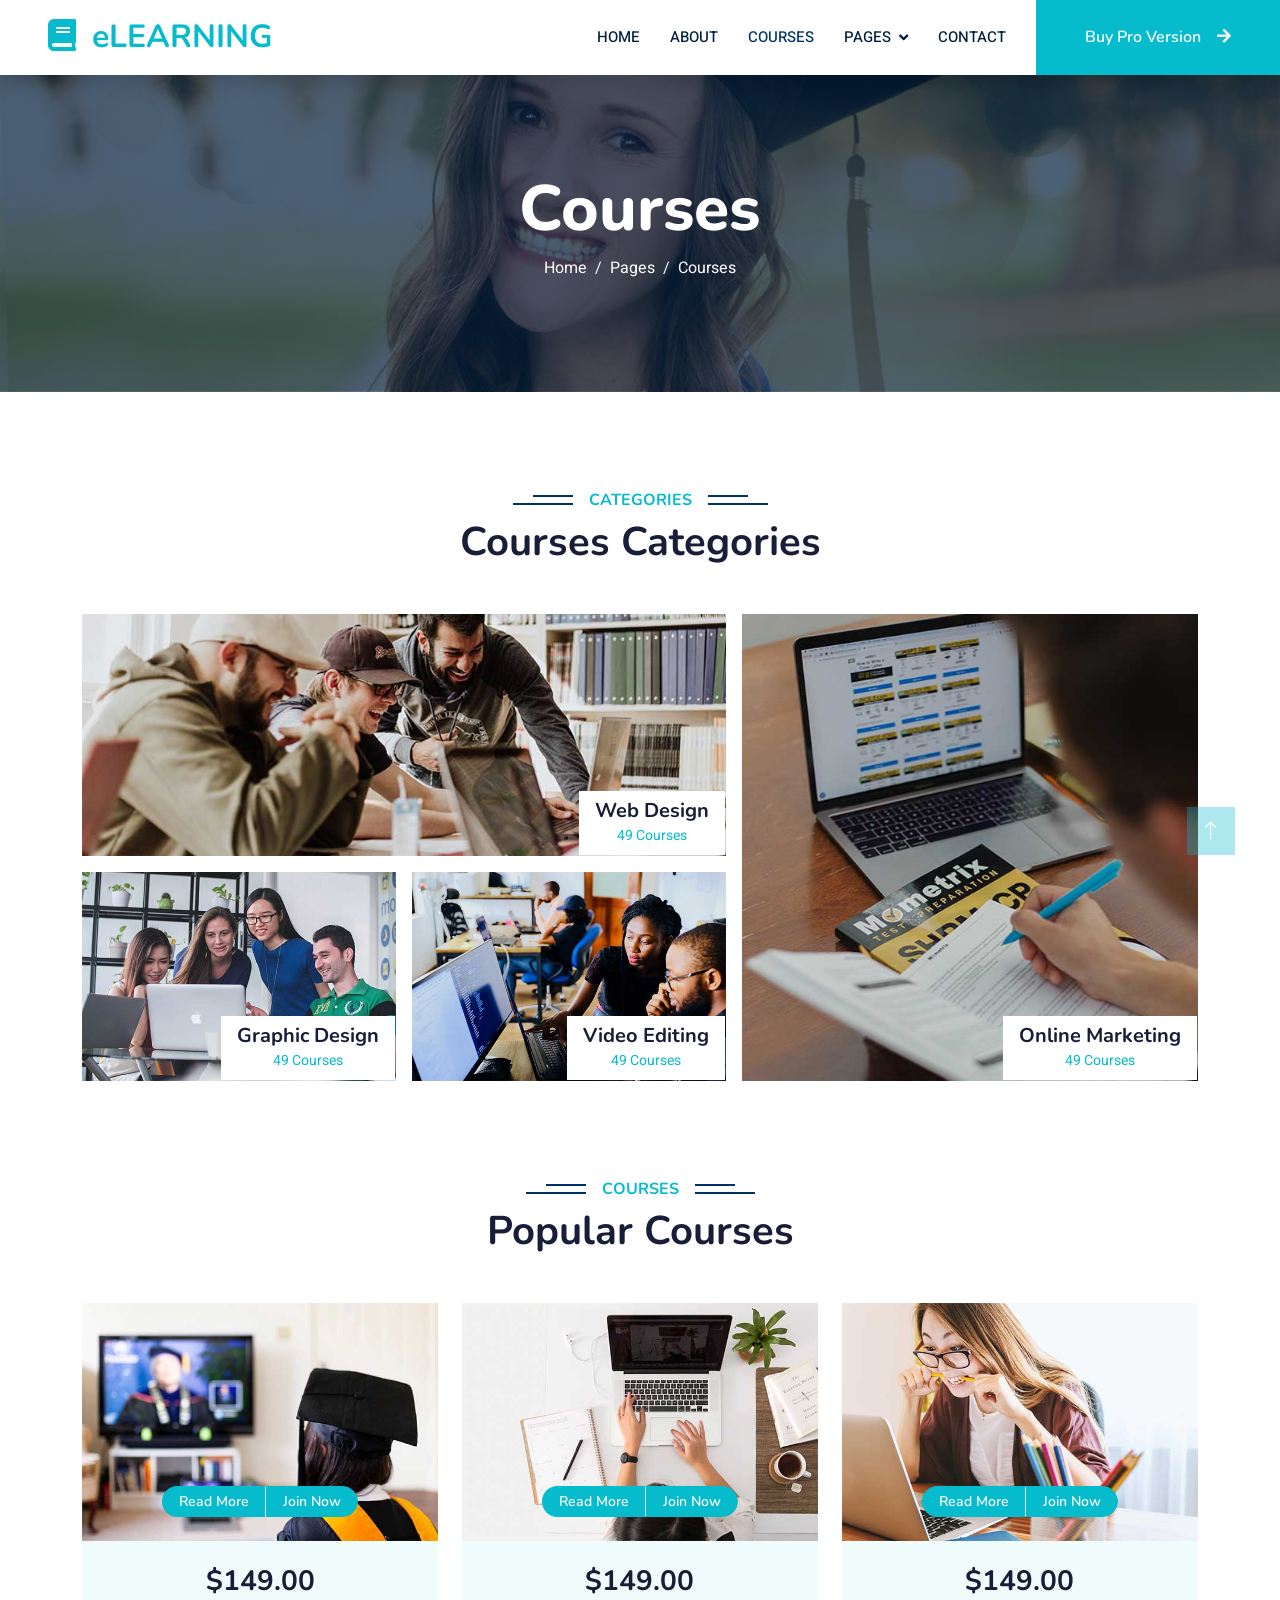
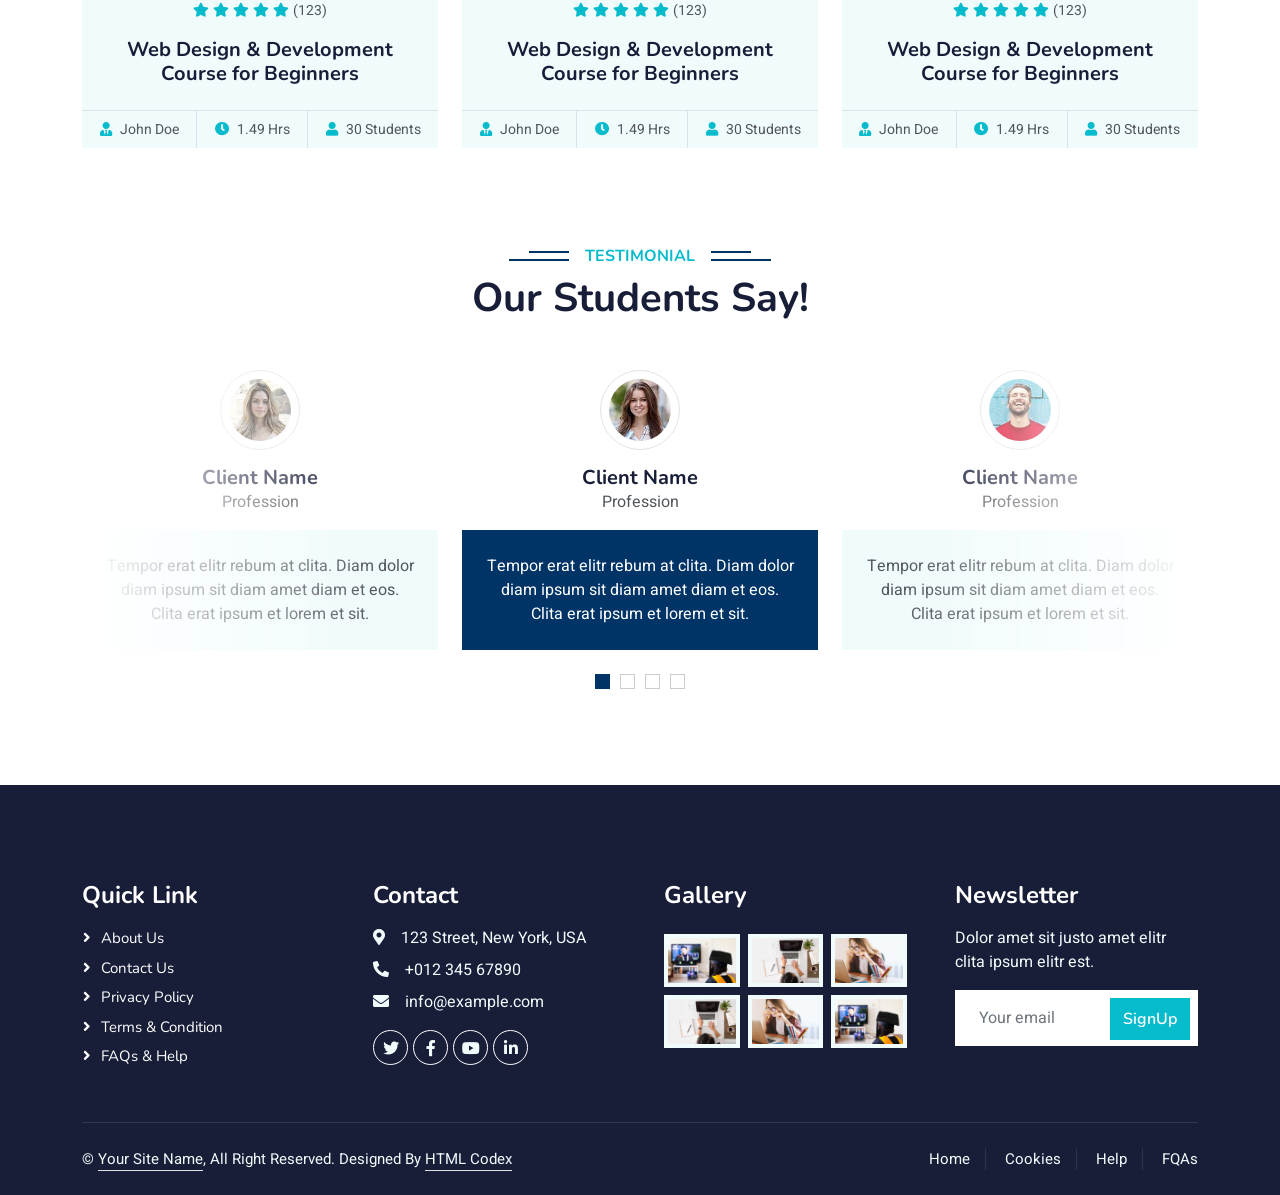
<file: courses.html>
<!DOCTYPE html>
<html lang="en">

<head>
    <meta charset="utf-8">
    <title>eLEARNING - eLearning HTML Template</title>
    <meta content="width=device-width, initial-scale=1.0" name="viewport">
    <meta content="" name="keywords">
    <meta content="" name="description">

    <!-- Favicon -->
    <link href="img/favicon.ico" rel="icon">

    <!-- Google Web Fonts -->
    <link rel="preconnect" href="https://fonts.googleapis.com">
    <link rel="preconnect" href="https://fonts.gstatic.com" crossorigin>
    <link href="https://fonts.googleapis.com/css2?family=Heebo:wght@400;500;600&family=Nunito:wght@600;700;800&display=swap" rel="stylesheet">

    <!-- Icon Font Stylesheet -->
    <link href="https://cdnjs.cloudflare.com/ajax/libs/font-awesome/5.10.0/css/all.min.css" rel="stylesheet">
    <link href="https://cdn.jsdelivr.net/npm/bootstrap-icons@1.4.1/font/bootstrap-icons.css" rel="stylesheet">

    <!-- Libraries Stylesheet -->
    <link href="lib/animate/animate.min.css" rel="stylesheet">
    <link href="lib/owlcarousel/assets/owl.carousel.min.css" rel="stylesheet">

    <!-- Customized Bootstrap Stylesheet -->
    <link href="css/bootstrap.min.css" rel="stylesheet">

    <!-- Template Stylesheet -->
    <link href="css/style.css" rel="stylesheet">
</head>

<body>
    <!-- Spinner Start -->
    <div id="spinner" class="show bg-white position-fixed translate-middle w-100 vh-100 top-50 start-50 d-flex align-items-center justify-content-center">
        <div class="spinner-border text-primary" style="width: 3rem; height: 3rem;" role="status">
            <span class="sr-only">Loading...</span>
        </div>
    </div>
    <!-- Spinner End -->


    <!-- Navbar Start -->
    <nav class="navbar navbar-expand-lg bg-white navbar-light shadow sticky-top p-0">
        <a href="index.html" class="navbar-brand d-flex align-items-center px-4 px-lg-5">
            <h2 class="m-0 text-primary"><i class="fa fa-book me-3"></i>eLEARNING</h2>
        </a>
        <button type="button" class="navbar-toggler me-4" data-bs-toggle="collapse" data-bs-target="#navbarCollapse">
            <span class="navbar-toggler-icon"></span>
        </button>
        <div class="collapse navbar-collapse" id="navbarCollapse">
            <div class="navbar-nav ms-auto p-4 p-lg-0">
                <a href="index.html" class="nav-item nav-link">Home</a>
                <a href="about.html" class="nav-item nav-link">About</a>
                <a href="courses.html" class="nav-item nav-link active">Courses</a>
                <div class="nav-item dropdown">
                    <a href="#" class="nav-link dropdown-toggle" data-bs-toggle="dropdown">Pages</a>
                    <div class="dropdown-menu fade-down m-0">
                        <a href="team.html" class="dropdown-item">Our Team</a>
                        <a href="testimonial.html" class="dropdown-item">Testimonial</a>
                        <a href="404.html" class="dropdown-item">404 Page</a>
                    </div>
                </div>
                <a href="contact.html" class="nav-item nav-link">Contact</a>
            </div>
            <a href="https://htmlcodex.com/downloading/?item=2151" class="btn btn-primary py-4 px-lg-5 d-none d-lg-block">Buy Pro Version<i class="fa fa-arrow-right ms-3"></i></a>
        </div>
    </nav>
    <!-- Navbar End -->


    <!-- Header Start -->
    <div class="container-fluid bg-primary py-5 mb-5 page-header">
        <div class="container py-5">
            <div class="row justify-content-center">
                <div class="col-lg-10 text-center">
                    <h1 class="display-3 text-white animated slideInDown">Courses</h1>
                    <nav aria-label="breadcrumb">
                        <ol class="breadcrumb justify-content-center">
                            <li class="breadcrumb-item"><a class="text-white" href="#">Home</a></li>
                            <li class="breadcrumb-item"><a class="text-white" href="#">Pages</a></li>
                            <li class="breadcrumb-item text-white active" aria-current="page">Courses</li>
                        </ol>
                    </nav>
                </div>
            </div>
        </div>
    </div>
    <!-- Header End -->


    <!-- Categories Start -->
    <div class="container-xxl py-5 category">
        <div class="container">
            <div class="text-center wow fadeInUp" data-wow-delay="0.1s">
                <h6 class="section-title bg-white text-center text-primary px-3">Categories</h6>
                <h1 class="mb-5">Courses Categories</h1>
            </div>
            <div class="row g-3">
                <div class="col-lg-7 col-md-6">
                    <div class="row g-3">
                        <div class="col-lg-12 col-md-12 wow zoomIn" data-wow-delay="0.1s">
                            <a class="position-relative d-block overflow-hidden" href="">
                                <img class="img-fluid" src="img/cat-1.jpg" alt="">
                                <div class="bg-white text-center position-absolute bottom-0 end-0 py-2 px-3" style="margin: 1px;">
                                    <h5 class="m-0">Web Design</h5>
                                    <small class="text-primary">49 Courses</small>
                                </div>
                            </a>
                        </div>
                        <div class="col-lg-6 col-md-12 wow zoomIn" data-wow-delay="0.3s">
                            <a class="position-relative d-block overflow-hidden" href="">
                                <img class="img-fluid" src="img/cat-2.jpg" alt="">
                                <div class="bg-white text-center position-absolute bottom-0 end-0 py-2 px-3" style="margin: 1px;">
                                    <h5 class="m-0">Graphic Design</h5>
                                    <small class="text-primary">49 Courses</small>
                                </div>
                            </a>
                        </div>
                        <div class="col-lg-6 col-md-12 wow zoomIn" data-wow-delay="0.5s">
                            <a class="position-relative d-block overflow-hidden" href="">
                                <img class="img-fluid" src="img/cat-3.jpg" alt="">
                                <div class="bg-white text-center position-absolute bottom-0 end-0 py-2 px-3" style="margin: 1px;">
                                    <h5 class="m-0">Video Editing</h5>
                                    <small class="text-primary">49 Courses</small>
                                </div>
                            </a>
                        </div>
                    </div>
                </div>
                <div class="col-lg-5 col-md-6 wow zoomIn" data-wow-delay="0.7s" style="min-height: 350px;">
                    <a class="position-relative d-block h-100 overflow-hidden" href="">
                        <img class="img-fluid position-absolute w-100 h-100" src="img/cat-4.jpg" alt="" style="object-fit: cover;">
                        <div class="bg-white text-center position-absolute bottom-0 end-0 py-2 px-3" style="margin:  1px;">
                            <h5 class="m-0">Online Marketing</h5>
                            <small class="text-primary">49 Courses</small>
                        </div>
                    </a>
                </div>
            </div>
        </div>
    </div>
    <!-- Categories Start -->


    <!-- Courses Start -->
    <div class="container-xxl py-5">
        <div class="container">
            <div class="text-center wow fadeInUp" data-wow-delay="0.1s">
                <h6 class="section-title bg-white text-center text-primary px-3">Courses</h6>
                <h1 class="mb-5">Popular Courses</h1>
            </div>
            <div class="row g-4 justify-content-center">
                <div class="col-lg-4 col-md-6 wow fadeInUp" data-wow-delay="0.1s">
                    <div class="course-item bg-light">
                        <div class="position-relative overflow-hidden">
                            <img class="img-fluid" src="img/course-1.jpg" alt="">
                            <div class="w-100 d-flex justify-content-center position-absolute bottom-0 start-0 mb-4">
                                <a href="#" class="flex-shrink-0 btn btn-sm btn-primary px-3 border-end" style="border-radius: 30px 0 0 30px;">Read More</a>
                                <a href="#" class="flex-shrink-0 btn btn-sm btn-primary px-3" style="border-radius: 0 30px 30px 0;">Join Now</a>
                            </div>
                        </div>
                        <div class="text-center p-4 pb-0">
                            <h3 class="mb-0">$149.00</h3>
                            <div class="mb-3">
                                <small class="fa fa-star text-primary"></small>
                                <small class="fa fa-star text-primary"></small>
                                <small class="fa fa-star text-primary"></small>
                                <small class="fa fa-star text-primary"></small>
                                <small class="fa fa-star text-primary"></small>
                                <small>(123)</small>
                            </div>
                            <h5 class="mb-4">Web Design & Development Course for Beginners</h5>
                        </div>
                        <div class="d-flex border-top">
                            <small class="flex-fill text-center border-end py-2"><i class="fa fa-user-tie text-primary me-2"></i>John Doe</small>
                            <small class="flex-fill text-center border-end py-2"><i class="fa fa-clock text-primary me-2"></i>1.49 Hrs</small>
                            <small class="flex-fill text-center py-2"><i class="fa fa-user text-primary me-2"></i>30 Students</small>
                        </div>
                    </div>
                </div>
                <div class="col-lg-4 col-md-6 wow fadeInUp" data-wow-delay="0.3s">
                    <div class="course-item bg-light">
                        <div class="position-relative overflow-hidden">
                            <img class="img-fluid" src="img/course-2.jpg" alt="">
                            <div class="w-100 d-flex justify-content-center position-absolute bottom-0 start-0 mb-4">
                                <a href="#" class="flex-shrink-0 btn btn-sm btn-primary px-3 border-end" style="border-radius: 30px 0 0 30px;">Read More</a>
                                <a href="#" class="flex-shrink-0 btn btn-sm btn-primary px-3" style="border-radius: 0 30px 30px 0;">Join Now</a>
                            </div>
                        </div>
                        <div class="text-center p-4 pb-0">
                            <h3 class="mb-0">$149.00</h3>
                            <div class="mb-3">
                                <small class="fa fa-star text-primary"></small>
                                <small class="fa fa-star text-primary"></small>
                                <small class="fa fa-star text-primary"></small>
                                <small class="fa fa-star text-primary"></small>
                                <small class="fa fa-star text-primary"></small>
                                <small>(123)</small>
                            </div>
                            <h5 class="mb-4">Web Design & Development Course for Beginners</h5>
                        </div>
                        <div class="d-flex border-top">
                            <small class="flex-fill text-center border-end py-2"><i class="fa fa-user-tie text-primary me-2"></i>John Doe</small>
                            <small class="flex-fill text-center border-end py-2"><i class="fa fa-clock text-primary me-2"></i>1.49 Hrs</small>
                            <small class="flex-fill text-center py-2"><i class="fa fa-user text-primary me-2"></i>30 Students</small>
                        </div>
                    </div>
                </div>
                <div class="col-lg-4 col-md-6 wow fadeInUp" data-wow-delay="0.5s">
                    <div class="course-item bg-light">
                        <div class="position-relative overflow-hidden">
                            <img class="img-fluid" src="img/course-3.jpg" alt="">
                            <div class="w-100 d-flex justify-content-center position-absolute bottom-0 start-0 mb-4">
                                <a href="#" class="flex-shrink-0 btn btn-sm btn-primary px-3 border-end" style="border-radius: 30px 0 0 30px;">Read More</a>
                                <a href="#" class="flex-shrink-0 btn btn-sm btn-primary px-3" style="border-radius: 0 30px 30px 0;">Join Now</a>
                            </div>
                        </div>
                        <div class="text-center p-4 pb-0">
                            <h3 class="mb-0">$149.00</h3>
                            <div class="mb-3">
                                <small class="fa fa-star text-primary"></small>
                                <small class="fa fa-star text-primary"></small>
                                <small class="fa fa-star text-primary"></small>
                                <small class="fa fa-star text-primary"></small>
                                <small class="fa fa-star text-primary"></small>
                                <small>(123)</small>
                            </div>
                            <h5 class="mb-4">Web Design & Development Course for Beginners</h5>
                        </div>
                        <div class="d-flex border-top">
                            <small class="flex-fill text-center border-end py-2"><i class="fa fa-user-tie text-primary me-2"></i>John Doe</small>
                            <small class="flex-fill text-center border-end py-2"><i class="fa fa-clock text-primary me-2"></i>1.49 Hrs</small>
                            <small class="flex-fill text-center py-2"><i class="fa fa-user text-primary me-2"></i>30 Students</small>
                        </div>
                    </div>
                </div>
            </div>
        </div>
    </div>
    <!-- Courses End -->


    <!-- Testimonial Start -->
    <div class="container-xxl py-5 wow fadeInUp" data-wow-delay="0.1s">
        <div class="container">
            <div class="text-center">
                <h6 class="section-title bg-white text-center text-primary px-3">Testimonial</h6>
                <h1 class="mb-5">Our Students Say!</h1>
            </div>
            <div class="owl-carousel testimonial-carousel position-relative">
                <div class="testimonial-item text-center">
                    <img class="border rounded-circle p-2 mx-auto mb-3" src="img/testimonial-1.jpg" style="width: 80px; height: 80px;">
                    <h5 class="mb-0">Client Name</h5>
                    <p>Profession</p>
                    <div class="testimonial-text bg-light text-center p-4">
                    <p class="mb-0">Tempor erat elitr rebum at clita. Diam dolor diam ipsum sit diam amet diam et eos. Clita erat ipsum et lorem et sit.</p>
                    </div>
                </div>
                <div class="testimonial-item text-center">
                    <img class="border rounded-circle p-2 mx-auto mb-3" src="img/testimonial-2.jpg" style="width: 80px; height: 80px;">
                    <h5 class="mb-0">Client Name</h5>
                    <p>Profession</p>
                    <div class="testimonial-text bg-light text-center p-4">
                    <p class="mb-0">Tempor erat elitr rebum at clita. Diam dolor diam ipsum sit diam amet diam et eos. Clita erat ipsum et lorem et sit.</p>
                    </div>
                </div>
                <div class="testimonial-item text-center">
                    <img class="border rounded-circle p-2 mx-auto mb-3" src="img/testimonial-3.jpg" style="width: 80px; height: 80px;">
                    <h5 class="mb-0">Client Name</h5>
                    <p>Profession</p>
                    <div class="testimonial-text bg-light text-center p-4">
                    <p class="mb-0">Tempor erat elitr rebum at clita. Diam dolor diam ipsum sit diam amet diam et eos. Clita erat ipsum et lorem et sit.</p>
                    </div>
                </div>
                <div class="testimonial-item text-center">
                    <img class="border rounded-circle p-2 mx-auto mb-3" src="img/testimonial-4.jpg" style="width: 80px; height: 80px;">
                    <h5 class="mb-0">Client Name</h5>
                    <p>Profession</p>
                    <div class="testimonial-text bg-light text-center p-4">
                    <p class="mb-0">Tempor erat elitr rebum at clita. Diam dolor diam ipsum sit diam amet diam et eos. Clita erat ipsum et lorem et sit.</p>
                    </div>
                </div>
            </div>
        </div>
    </div>
    <!-- Testimonial End -->
        

    <!-- Footer Start -->
    <div class="container-fluid bg-dark text-light footer pt-5 mt-5 wow fadeIn" data-wow-delay="0.1s">
        <div class="container py-5">
            <div class="row g-5">
                <div class="col-lg-3 col-md-6">
                    <h4 class="text-white mb-3">Quick Link</h4>
                    <a class="btn btn-link" href="">About Us</a>
                    <a class="btn btn-link" href="">Contact Us</a>
                    <a class="btn btn-link" href="">Privacy Policy</a>
                    <a class="btn btn-link" href="">Terms & Condition</a>
                    <a class="btn btn-link" href="">FAQs & Help</a>
                </div>
                <div class="col-lg-3 col-md-6">
                    <h4 class="text-white mb-3">Contact</h4>
                    <p class="mb-2"><i class="fa fa-map-marker-alt me-3"></i>123 Street, New York, USA</p>
                    <p class="mb-2"><i class="fa fa-phone-alt me-3"></i>+012 345 67890</p>
                    <p class="mb-2"><i class="fa fa-envelope me-3"></i>info@example.com</p>
                    <div class="d-flex pt-2">
                        <a class="btn btn-outline-light btn-social" href=""><i class="fab fa-twitter"></i></a>
                        <a class="btn btn-outline-light btn-social" href=""><i class="fab fa-facebook-f"></i></a>
                        <a class="btn btn-outline-light btn-social" href=""><i class="fab fa-youtube"></i></a>
                        <a class="btn btn-outline-light btn-social" href=""><i class="fab fa-linkedin-in"></i></a>
                    </div>
                </div>
                <div class="col-lg-3 col-md-6">
                    <h4 class="text-white mb-3">Gallery</h4>
                    <div class="row g-2 pt-2">
                        <div class="col-4">
                            <img class="img-fluid bg-light p-1" src="img/course-1.jpg" alt="">
                        </div>
                        <div class="col-4">
                            <img class="img-fluid bg-light p-1" src="img/course-2.jpg" alt="">
                        </div>
                        <div class="col-4">
                            <img class="img-fluid bg-light p-1" src="img/course-3.jpg" alt="">
                        </div>
                        <div class="col-4">
                            <img class="img-fluid bg-light p-1" src="img/course-2.jpg" alt="">
                        </div>
                        <div class="col-4">
                            <img class="img-fluid bg-light p-1" src="img/course-3.jpg" alt="">
                        </div>
                        <div class="col-4">
                            <img class="img-fluid bg-light p-1" src="img/course-1.jpg" alt="">
                        </div>
                    </div>
                </div>
                <div class="col-lg-3 col-md-6">
                    <h4 class="text-white mb-3">Newsletter</h4>
                    <p>Dolor amet sit justo amet elitr clita ipsum elitr est.</p>
                    <div class="position-relative mx-auto" style="max-width: 400px;">
                        <input class="form-control border-0 w-100 py-3 ps-4 pe-5" type="text" placeholder="Your email">
                        <button type="button" class="btn btn-primary py-2 position-absolute top-0 end-0 mt-2 me-2">SignUp</button>
                    </div>
                </div>
            </div>
        </div>
        <div class="container">
            <div class="copyright">
                <div class="row">
                    <div class="col-md-6 text-center text-md-start mb-3 mb-md-0">
                        &copy; <a class="border-bottom" href="#">Your Site Name</a>, All Right Reserved.

                        <!--/*** The author’s attribution link must remain intact in the template. ***/-->
                        <!--/*** If you wish to remove this credit link, please purchase the Pro Version . ***/-->
                        Designed By <a class="border-bottom" href="https://htmlcodex.com">HTML Codex</a>
                    </div>
                    <div class="col-md-6 text-center text-md-end">
                        <div class="footer-menu">
                            <a href="">Home</a>
                            <a href="">Cookies</a>
                            <a href="">Help</a>
                            <a href="">FQAs</a>
                        </div>
                    </div>
                </div>
            </div>
        </div>
    </div>
    <!-- Footer End -->


    <!-- Back to Top -->
    <a href="#" class="btn btn-lg btn-primary btn-lg-square back-to-top"><i class="bi bi-arrow-up"></i></a>


    <!-- JavaScript Libraries -->
    <script src="https://code.jquery.com/jquery-3.4.1.min.js"></script>
    <script src="https://cdn.jsdelivr.net/npm/bootstrap@5.0.0/dist/js/bootstrap.bundle.min.js"></script>
    <script src="lib/wow/wow.min.js"></script>
    <script src="lib/easing/easing.min.js"></script>
    <script src="lib/waypoints/waypoints.min.js"></script>
    <script src="lib/owlcarousel/owl.carousel.min.js"></script>

    <!-- Template Javascript -->
    <script src="js/main.js"></script>
</body>

</html>
</file>
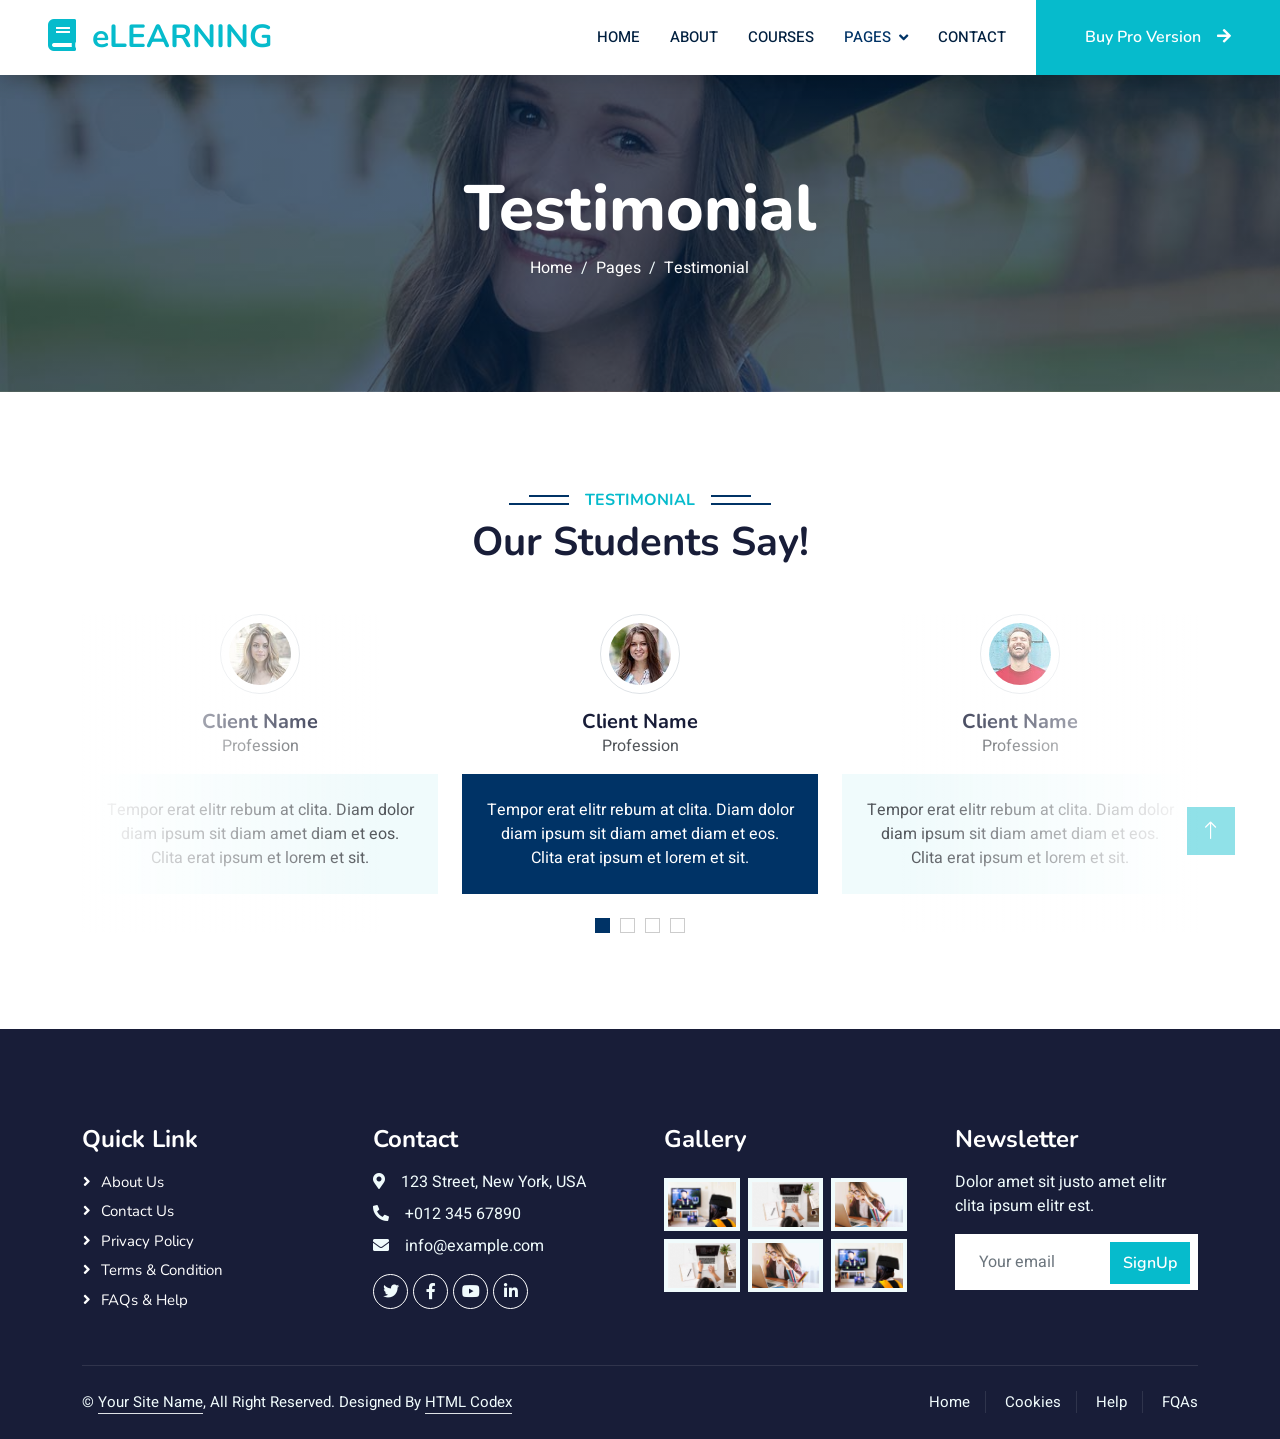
<file: testimonial.html>
<!DOCTYPE html>
<html lang="en">

<head>
    <meta charset="utf-8">
    <title>eLEARNING - eLearning HTML Template</title>
    <meta content="width=device-width, initial-scale=1.0" name="viewport">
    <meta content="" name="keywords">
    <meta content="" name="description">

    <!-- Favicon -->
    <link href="img/favicon.ico" rel="icon">

    <!-- Google Web Fonts -->
    <link rel="preconnect" href="https://fonts.googleapis.com">
    <link rel="preconnect" href="https://fonts.gstatic.com" crossorigin>
    <link href="https://fonts.googleapis.com/css2?family=Heebo:wght@400;500;600&family=Nunito:wght@600;700;800&display=swap" rel="stylesheet">

    <!-- Icon Font Stylesheet -->
    <link href="https://cdnjs.cloudflare.com/ajax/libs/font-awesome/5.10.0/css/all.min.css" rel="stylesheet">
    <link href="https://cdn.jsdelivr.net/npm/bootstrap-icons@1.4.1/font/bootstrap-icons.css" rel="stylesheet">

    <!-- Libraries Stylesheet -->
    <link href="lib/animate/animate.min.css" rel="stylesheet">
    <link href="lib/owlcarousel/assets/owl.carousel.min.css" rel="stylesheet">

    <!-- Customized Bootstrap Stylesheet -->
    <link href="css/bootstrap.min.css" rel="stylesheet">

    <!-- Template Stylesheet -->
    <link href="css/style.css" rel="stylesheet">
</head>

<body>
    <!-- Spinner Start -->
    <div id="spinner" class="show bg-white position-fixed translate-middle w-100 vh-100 top-50 start-50 d-flex align-items-center justify-content-center">
        <div class="spinner-border text-primary" style="width: 3rem; height: 3rem;" role="status">
            <span class="sr-only">Loading...</span>
        </div>
    </div>
    <!-- Spinner End -->


    <!-- Navbar Start -->
    <nav class="navbar navbar-expand-lg bg-white navbar-light shadow sticky-top p-0">
        <a href="index.html" class="navbar-brand d-flex align-items-center px-4 px-lg-5">
            <h2 class="m-0 text-primary"><i class="fa fa-book me-3"></i>eLEARNING</h2>
        </a>
        <button type="button" class="navbar-toggler me-4" data-bs-toggle="collapse" data-bs-target="#navbarCollapse">
            <span class="navbar-toggler-icon"></span>
        </button>
        <div class="collapse navbar-collapse" id="navbarCollapse">
            <div class="navbar-nav ms-auto p-4 p-lg-0">
                <a href="index.html" class="nav-item nav-link">Home</a>
                <a href="about.html" class="nav-item nav-link">About</a>
                <a href="courses.html" class="nav-item nav-link">Courses</a>
                <div class="nav-item dropdown">
                    <a href="#" class="nav-link dropdown-toggle active" data-bs-toggle="dropdown">Pages</a>
                    <div class="dropdown-menu fade-down m-0">
                        <a href="team.html" class="dropdown-item">Our Team</a>
                        <a href="testimonial.html" class="dropdown-item active">Testimonial</a>
                        <a href="404.html" class="dropdown-item">404 Page</a>
                    </div>
                </div>
                <a href="contact.html" class="nav-item nav-link">Contact</a>
            </div>
            <a href="https://htmlcodex.com/downloading/?item=2151" class="btn btn-primary py-4 px-lg-5 d-none d-lg-block">Buy Pro Version<i class="fa fa-arrow-right ms-3"></i></a>
        </div>
    </nav>
    <!-- Navbar End -->


    <!-- Header Start -->
    <div class="container-fluid bg-primary py-5 mb-5 page-header">
        <div class="container py-5">
            <div class="row justify-content-center">
                <div class="col-lg-10 text-center">
                    <h1 class="display-3 text-white animated slideInDown">Testimonial</h1>
                    <nav aria-label="breadcrumb">
                        <ol class="breadcrumb justify-content-center">
                            <li class="breadcrumb-item"><a class="text-white" href="#">Home</a></li>
                            <li class="breadcrumb-item"><a class="text-white" href="#">Pages</a></li>
                            <li class="breadcrumb-item text-white active" aria-current="page">Testimonial</li>
                        </ol>
                    </nav>
                </div>
            </div>
        </div>
    </div>
    <!-- Header End -->


    <!-- Testimonial Start -->
    <div class="container-xxl py-5 wow fadeInUp" data-wow-delay="0.1s">
        <div class="container">
            <div class="text-center">
                <h6 class="section-title bg-white text-center text-primary px-3">Testimonial</h6>
                <h1 class="mb-5">Our Students Say!</h1>
            </div>
            <div class="owl-carousel testimonial-carousel position-relative">
                <div class="testimonial-item text-center">
                    <img class="border rounded-circle p-2 mx-auto mb-3" src="img/testimonial-1.jpg" style="width: 80px; height: 80px;">
                    <h5 class="mb-0">Client Name</h5>
                    <p>Profession</p>
                    <div class="testimonial-text bg-light text-center p-4">
                    <p class="mb-0">Tempor erat elitr rebum at clita. Diam dolor diam ipsum sit diam amet diam et eos. Clita erat ipsum et lorem et sit.</p>
                    </div>
                </div>
                <div class="testimonial-item text-center">
                    <img class="border rounded-circle p-2 mx-auto mb-3" src="img/testimonial-2.jpg" style="width: 80px; height: 80px;">
                    <h5 class="mb-0">Client Name</h5>
                    <p>Profession</p>
                    <div class="testimonial-text bg-light text-center p-4">
                    <p class="mb-0">Tempor erat elitr rebum at clita. Diam dolor diam ipsum sit diam amet diam et eos. Clita erat ipsum et lorem et sit.</p>
                    </div>
                </div>
                <div class="testimonial-item text-center">
                    <img class="border rounded-circle p-2 mx-auto mb-3" src="img/testimonial-3.jpg" style="width: 80px; height: 80px;">
                    <h5 class="mb-0">Client Name</h5>
                    <p>Profession</p>
                    <div class="testimonial-text bg-light text-center p-4">
                    <p class="mb-0">Tempor erat elitr rebum at clita. Diam dolor diam ipsum sit diam amet diam et eos. Clita erat ipsum et lorem et sit.</p>
                    </div>
                </div>
                <div class="testimonial-item text-center">
                    <img class="border rounded-circle p-2 mx-auto mb-3" src="img/testimonial-4.jpg" style="width: 80px; height: 80px;">
                    <h5 class="mb-0">Client Name</h5>
                    <p>Profession</p>
                    <div class="testimonial-text bg-light text-center p-4">
                    <p class="mb-0">Tempor erat elitr rebum at clita. Diam dolor diam ipsum sit diam amet diam et eos. Clita erat ipsum et lorem et sit.</p>
                    </div>
                </div>
            </div>
        </div>
    </div>
    <!-- Testimonial End -->
        

    <!-- Footer Start -->
    <div class="container-fluid bg-dark text-light footer pt-5 mt-5 wow fadeIn" data-wow-delay="0.1s">
        <div class="container py-5">
            <div class="row g-5">
                <div class="col-lg-3 col-md-6">
                    <h4 class="text-white mb-3">Quick Link</h4>
                    <a class="btn btn-link" href="">About Us</a>
                    <a class="btn btn-link" href="">Contact Us</a>
                    <a class="btn btn-link" href="">Privacy Policy</a>
                    <a class="btn btn-link" href="">Terms & Condition</a>
                    <a class="btn btn-link" href="">FAQs & Help</a>
                </div>
                <div class="col-lg-3 col-md-6">
                    <h4 class="text-white mb-3">Contact</h4>
                    <p class="mb-2"><i class="fa fa-map-marker-alt me-3"></i>123 Street, New York, USA</p>
                    <p class="mb-2"><i class="fa fa-phone-alt me-3"></i>+012 345 67890</p>
                    <p class="mb-2"><i class="fa fa-envelope me-3"></i>info@example.com</p>
                    <div class="d-flex pt-2">
                        <a class="btn btn-outline-light btn-social" href=""><i class="fab fa-twitter"></i></a>
                        <a class="btn btn-outline-light btn-social" href=""><i class="fab fa-facebook-f"></i></a>
                        <a class="btn btn-outline-light btn-social" href=""><i class="fab fa-youtube"></i></a>
                        <a class="btn btn-outline-light btn-social" href=""><i class="fab fa-linkedin-in"></i></a>
                    </div>
                </div>
                <div class="col-lg-3 col-md-6">
                    <h4 class="text-white mb-3">Gallery</h4>
                    <div class="row g-2 pt-2">
                        <div class="col-4">
                            <img class="img-fluid bg-light p-1" src="img/course-1.jpg" alt="">
                        </div>
                        <div class="col-4">
                            <img class="img-fluid bg-light p-1" src="img/course-2.jpg" alt="">
                        </div>
                        <div class="col-4">
                            <img class="img-fluid bg-light p-1" src="img/course-3.jpg" alt="">
                        </div>
                        <div class="col-4">
                            <img class="img-fluid bg-light p-1" src="img/course-2.jpg" alt="">
                        </div>
                        <div class="col-4">
                            <img class="img-fluid bg-light p-1" src="img/course-3.jpg" alt="">
                        </div>
                        <div class="col-4">
                            <img class="img-fluid bg-light p-1" src="img/course-1.jpg" alt="">
                        </div>
                    </div>
                </div>
                <div class="col-lg-3 col-md-6">
                    <h4 class="text-white mb-3">Newsletter</h4>
                    <p>Dolor amet sit justo amet elitr clita ipsum elitr est.</p>
                    <div class="position-relative mx-auto" style="max-width: 400px;">
                        <input class="form-control border-0 w-100 py-3 ps-4 pe-5" type="text" placeholder="Your email">
                        <button type="button" class="btn btn-primary py-2 position-absolute top-0 end-0 mt-2 me-2">SignUp</button>
                    </div>
                </div>
            </div>
        </div>
        <div class="container">
            <div class="copyright">
                <div class="row">
                    <div class="col-md-6 text-center text-md-start mb-3 mb-md-0">
                        &copy; <a class="border-bottom" href="#">Your Site Name</a>, All Right Reserved.

                        <!--/*** The author’s attribution link must remain intact in the template. ***/-->
                        <!--/*** If you wish to remove this credit link, please purchase the Pro Version . ***/-->
                        Designed By <a class="border-bottom" href="https://htmlcodex.com">HTML Codex</a>
                    </div>
                    <div class="col-md-6 text-center text-md-end">
                        <div class="footer-menu">
                            <a href="">Home</a>
                            <a href="">Cookies</a>
                            <a href="">Help</a>
                            <a href="">FQAs</a>
                        </div>
                    </div>
                </div>
            </div>
        </div>
    </div>
    <!-- Footer End -->


    <!-- Back to Top -->
    <a href="#" class="btn btn-lg btn-primary btn-lg-square back-to-top"><i class="bi bi-arrow-up"></i></a>


    <!-- JavaScript Libraries -->
    <script src="https://code.jquery.com/jquery-3.4.1.min.js"></script>
    <script src="https://cdn.jsdelivr.net/npm/bootstrap@5.0.0/dist/js/bootstrap.bundle.min.js"></script>
    <script src="lib/wow/wow.min.js"></script>
    <script src="lib/easing/easing.min.js"></script>
    <script src="lib/waypoints/waypoints.min.js"></script>
    <script src="lib/owlcarousel/owl.carousel.min.js"></script>

    <!-- Template Javascript -->
    <script src="js/main.js"></script>
</body>

</html>
</file>
<file: css/style.css>
/********** Template CSS **********/
:root {
    --primary: #003366;   /* Navy blue */
    --light: #F0FBFC;
    --dark: #001f3f;      /* Dark navy */
}

.fw-medium {
    font-weight: 600 !important;
}

.fw-semi-bold {
    font-weight: 700 !important;
}

.back-to-top {
    position: fixed;
    display: none;
    right: 45px;
    bottom: 45px;
    z-index: 99;
}


/*** Spinner ***/
#spinner {
    opacity: 0;
    visibility: hidden;
    transition: opacity .5s ease-out, visibility 0s linear .5s;
    z-index: 99999;
}

#spinner.show {
    transition: opacity .5s ease-out, visibility 0s linear 0s;
    visibility: visible;
    opacity: 1;
}


/*** Button ***/
.btn {
    font-family: 'Nunito', sans-serif;
    font-weight: 600;
    transition: .5s;
}

.btn.btn-primary,
.btn.btn-secondary {
    color: #FFFFFF;
}

.btn-square {
    width: 38px;
    height: 38px;
}

.btn-sm-square {
    width: 32px;
    height: 32px;
}

.btn-lg-square {
    width: 48px;
    height: 48px;
}

.btn-square,
.btn-sm-square,
.btn-lg-square {
    padding: 0;
    display: flex;
    align-items: center;
    justify-content: center;
    font-weight: normal;
    border-radius: 0px;
}


/*** Navbar ***/
.navbar .dropdown-toggle::after {
    border: none;
    content: "\f107";
    font-family: "Font Awesome 5 Free";
    font-weight: 900;
    vertical-align: middle;
    margin-left: 8px;
}

.navbar-light .navbar-nav .nav-link {
    margin-right: 30px;
    padding: 25px 0;
    color: #FFFFFF;
    font-size: 15px;
    text-transform: uppercase;
    outline: none;
}

.navbar-light .navbar-nav .nav-link:hover,
.navbar-light .navbar-nav .nav-link.active {
    color: var(--primary);
}

@media (max-width: 991.98px) {
    .navbar-light .navbar-nav .nav-link  {
        margin-right: 0;
        padding: 10px 0;
    }

    .navbar-light .navbar-nav {
        border-top: 1px solid #EEEEEE;
    }
}

.navbar-light .navbar-brand,
.navbar-light a.btn {
    height: 75px;
}

.navbar-light .navbar-nav .nav-link {
    color: var(--dark);
    font-weight: 500;
}

.navbar-light.sticky-top {
    top: -100px;
    transition: .5s;
}

@media (min-width: 992px) {
    .navbar .nav-item .dropdown-menu {
        display: block;
        margin-top: 0;
        opacity: 0;
        visibility: hidden;
        transition: .5s;
    }

    .navbar .dropdown-menu.fade-down {
        top: 100%;
        transform: rotateX(-75deg);
        transform-origin: 0% 0%;
    }

    .navbar .nav-item:hover .dropdown-menu {
        top: 100%;
        transform: rotateX(0deg);
        visibility: visible;
        transition: .5s;
        opacity: 1;
    }
}


/*** Header carousel ***/
@media (max-width: 768px) {
    .header-carousel .owl-carousel-item {
        position: relative;
        min-height: 500px;
    }
    
    .header-carousel .owl-carousel-item img {
        position: absolute;
        width: 100%;
        height: 100%;
        object-fit: cover;
    }
}

.header-carousel .owl-nav {
    position: absolute;
    top: 50%;
    right: 8%;
    transform: translateY(-50%);
    display: flex;
    flex-direction: column;
}

.header-carousel .owl-nav .owl-prev,
.header-carousel .owl-nav .owl-next {
    margin: 7px 0;
    width: 45px;
    height: 45px;
    display: flex;
    align-items: center;
    justify-content: center;
    color: #FFFFFF;
    background: transparent;
    border: 1px solid #FFFFFF;
    font-size: 22px;
    transition: .5s;
}

.header-carousel .owl-nav .owl-prev:hover,
.header-carousel .owl-nav .owl-next:hover {
    background: var(--primary);
    border-color: var(--primary);
}

.page-header {
    background: linear-gradient(rgba(0, 31, 63, 0.7), rgba(0, 31, 63, 0.7)), url(../img/carousel-1.jpg);
    background-position: center center;
    background-repeat: no-repeat;
    background-size: cover;
}

.page-header-inner {
    background: rgba(0, 31, 63, 0.7);
}

.breadcrumb-item + .breadcrumb-item::before {
    color: var(--light);
}


/*** Section Title ***/
.section-title {
    position: relative;
    display: inline-block;
    text-transform: uppercase;
}

.section-title::before {
    position: absolute;
    content: "";
    width: calc(100% + 80px);
    height: 2px;
    top: 4px;
    left: -40px;
    background: var(--primary);
    z-index: -1;
}

.section-title::after {
    position: absolute;
    content: "";
    width: calc(100% + 120px);
    height: 2px;
    bottom: 5px;
    left: -60px;
    background: var(--primary);
    z-index: -1;
}

.section-title.text-start::before {
    width: calc(100% + 40px);
    left: 0;
}

.section-title.text-start::after {
    width: calc(100% + 60px);
    left: 0;
}


/*** Service ***/
.service-item {
    background: var(--light);
    transition: .5s;
}

.service-item:hover {
    margin-top: -10px;
    background: var(--primary);
}

.service-item * {
    transition: .5s;
}

.service-item:hover * {
    color: var(--light) !important;
}


/*** Categories & Courses ***/
.category img,
.course-item img {
    transition: .5s;
}

.category a:hover img,
.course-item:hover img {
    transform: scale(1.1);
}


/*** Team ***/
.team-item img {
    transition: .5s;
}

.team-item:hover img {
    transform: scale(1.1);
}


/*** Testimonial ***/
.testimonial-carousel::before {
    position: absolute;
    content: "";
    top: 0;
    left: 0;
    height: 100%;
    width: 0;
    background: linear-gradient(to right, rgba(255, 255, 255, 1) 0%, rgba(255, 255, 255, 0) 100%);
    z-index: 1;
}

.testimonial-carousel::after {
    position: absolute;
    content: "";
    top: 0;
    right: 0;
    height: 100%;
    width: 0;
    background: linear-gradient(to left, rgba(255, 255, 255, 1) 0%, rgba(255, 255, 255, 0) 100%);
    z-index: 1;
}

@media (min-width: 768px) {
    .testimonial-carousel::before,
    .testimonial-carousel::after {
        width: 200px;
    }
}

@media (min-width: 992px) {
    .testimonial-carousel::before,
    .testimonial-carousel::after {
        width: 300px;
    }
}

.testimonial-carousel .owl-item .testimonial-text,
.testimonial-carousel .owl-item.center .testimonial-text * {
    transition: .5s;
}

.testimonial-carousel .owl-item.center .testimonial-text {
    background: var(--primary) !important;
}

.testimonial-carousel .owl-item.center .testimonial-text * {
    color: #FFFFFF !important;
}

.testimonial-carousel .owl-dots {
    margin-top: 24px;
    display: flex;
    align-items: flex-end;
    justify-content: center;
}

.testimonial-carousel .owl-dot {
    position: relative;
    display: inline-block;
    margin: 0 5px;
    width: 15px;
    height: 15px;
    border: 1px solid #CCCCCC;
    transition: .5s;
}

.testimonial-carousel .owl-dot.active {
    background: var(--primary);
    border-color: var(--primary);
}


/*** Footer ***/
.footer .btn.btn-social {
    margin-right: 5px;
    width: 35px;
    height: 35px;
    display: flex;
    align-items: center;
    justify-content: center;
    color: var(--light);
    font-weight: normal;
    border: 1px solid #FFFFFF;
    border-radius: 35px;
    transition: .3s;
}

.footer .btn.btn-social:hover {
    color: var(--primary);
}

.footer .btn.btn-link {
    display: block;
    margin-bottom: 5px;
    padding: 0;
    text-align: left;
    color: #FFFFFF;
    font-size: 15px;
    font-weight: normal;
    text-transform: capitalize;
    transition: .3s;
}

.footer .btn.btn-link::before {
    position: relative;
    content: "\f105";
    font-family: "Font Awesome 5 Free";
    font-weight: 900;
    margin-right: 10px;
}

.footer .btn.btn-link:hover {
    letter-spacing: 1px;
    box-shadow: none;
}

.footer .copyright {
    padding: 25px 0;
    font-size: 15px;
    border-top: 1px solid rgba(256, 256, 256, .1);
}

.footer .copyright a {
    color: var(--light);
}

.footer .footer-menu a {
    margin-right: 15px;
    padding-right: 15px;
    border-right: 1px solid rgba(255, 255, 255, .1);
}

.footer .footer-menu a:last-child {
    margin-right: 0;
    padding-right: 0;
    border-right: none;
}
</file>
